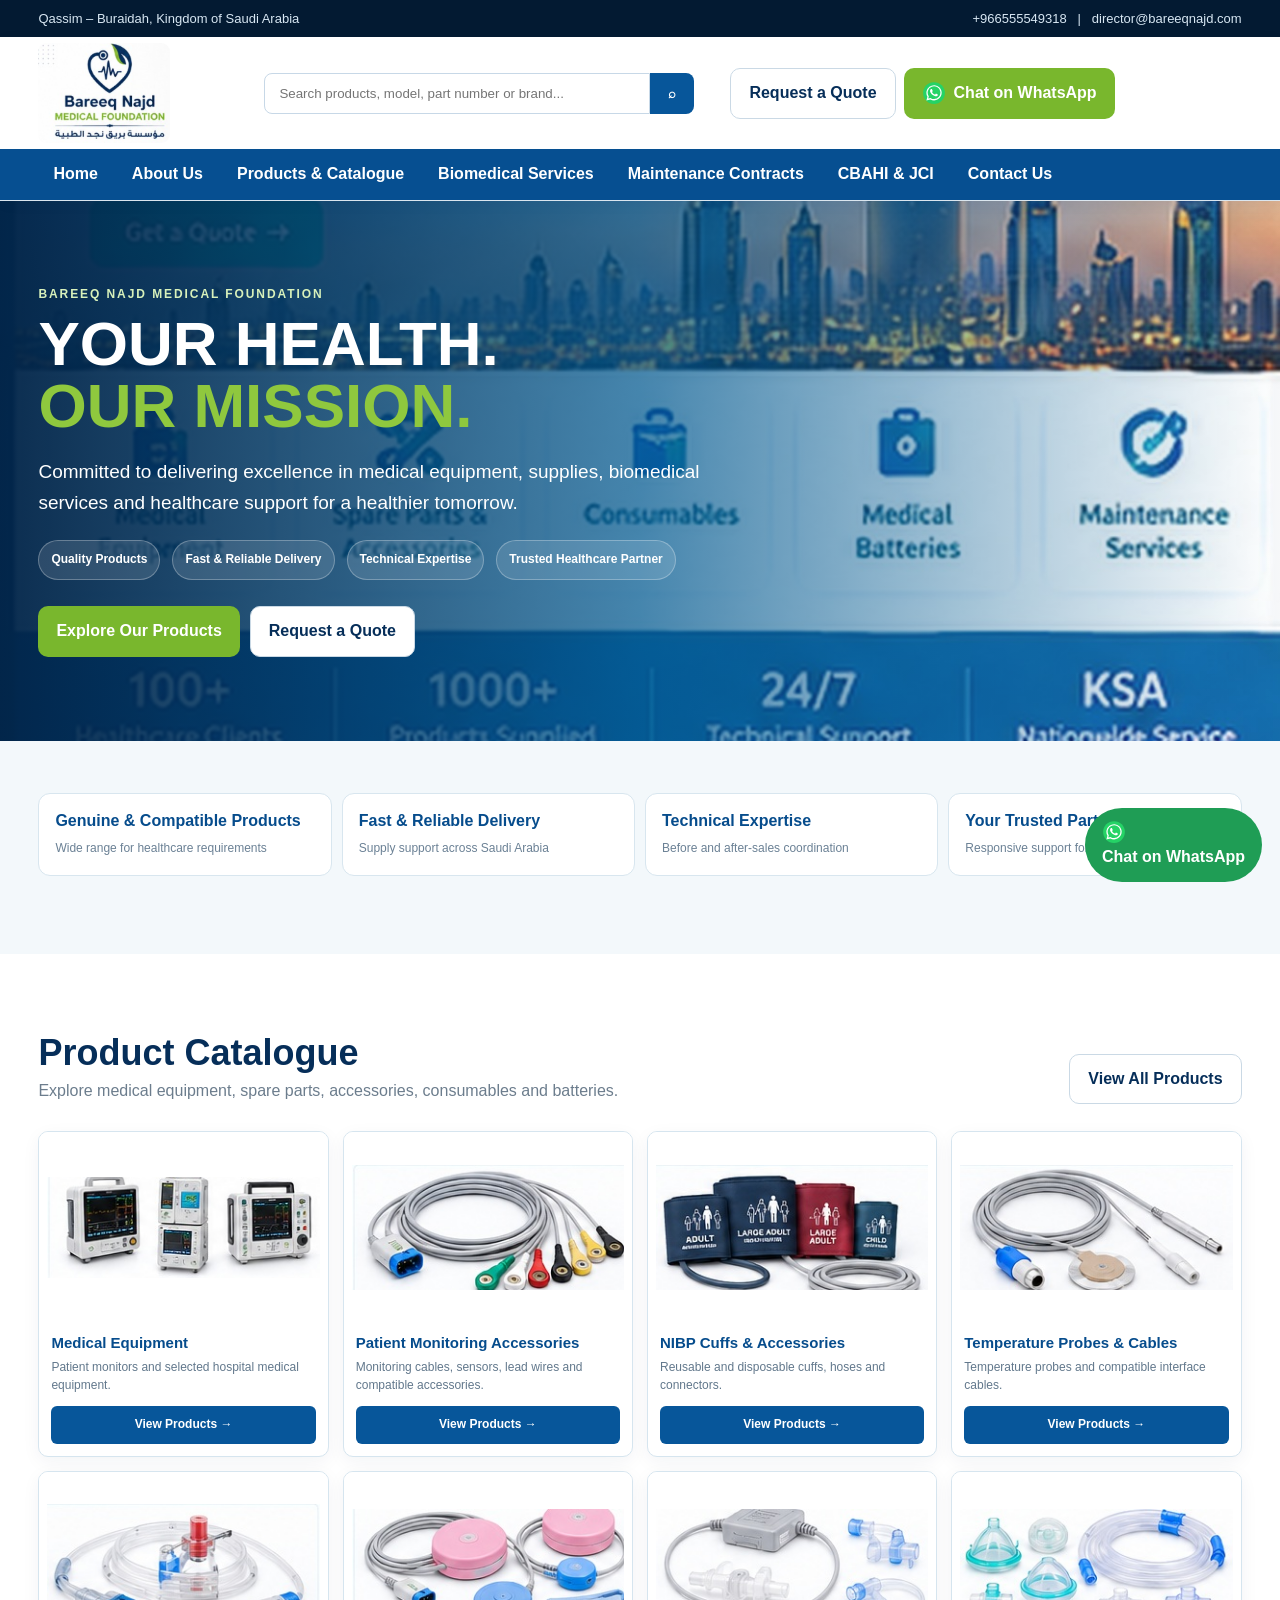
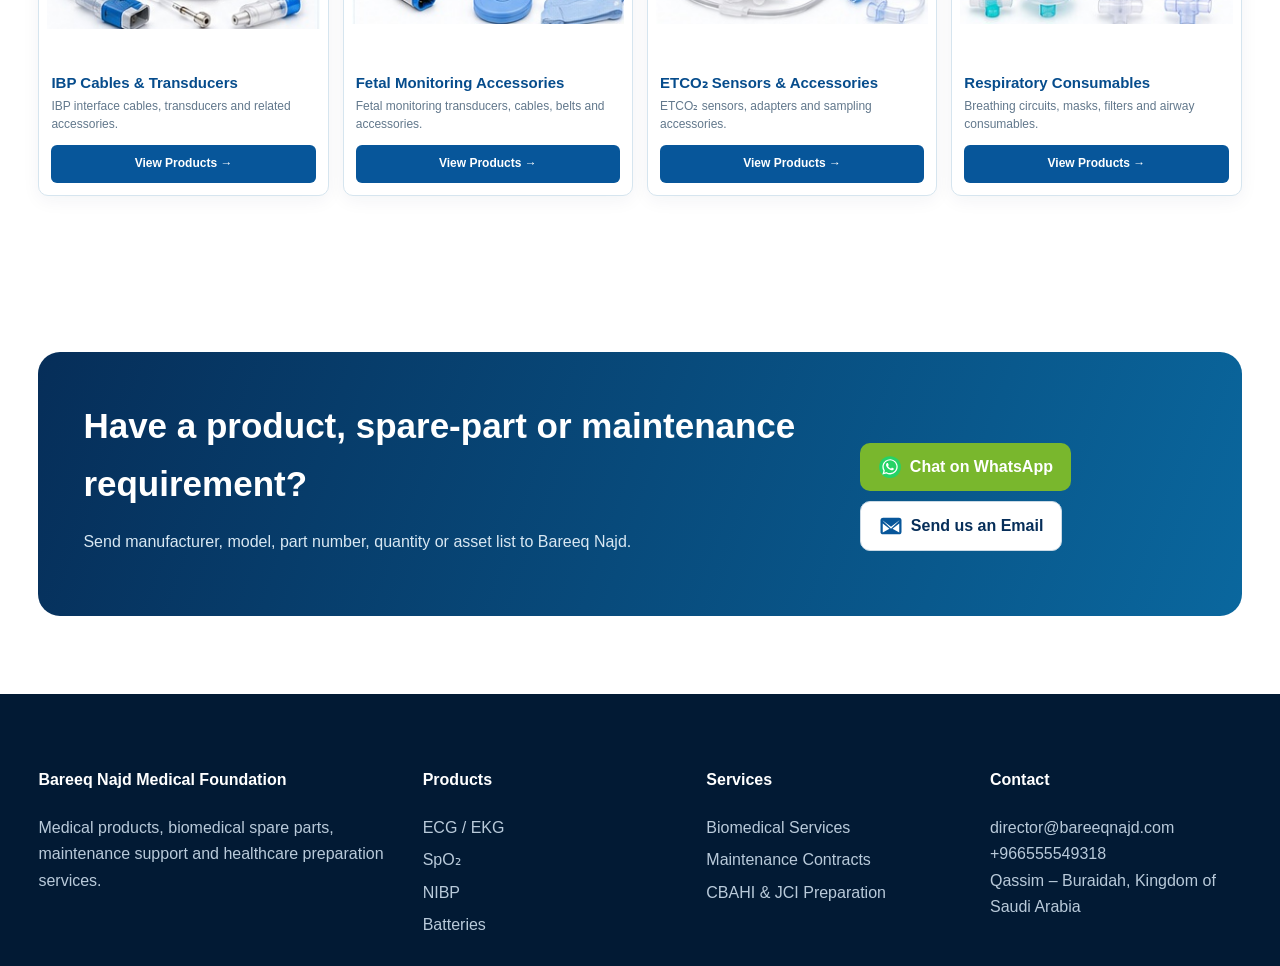
<file: index.html>
<!doctype html><html><head><meta charset="utf-8"><meta name="viewport" content="width=device-width,initial-scale=1"><title>Bareeq Najd Medical Foundation</title><style>/*
Theme Name: Bareeq Najd Premium
Theme URI: https://bareeqnajd.com/
Author: Bareeq Najd Medical Foundation
Description: Premium healthcare supply, biomedical engineering, maintenance and accreditation-preparation WordPress theme.
Version: 3.0.0
Requires at least: 6.0
Requires PHP: 7.4
Text Domain: bareeq-najd
*/
:root{--navy:#062e59;--deep:#031a32;--blue:#0869b7;--cyan:#0aa7a7;--green:#79b72d;--ice:#f3f8fb;--white:#fff;--ink:#13273d;--muted:#6c7d8d;--line:#dbe6ef;--shadow:0 20px 55px rgba(3,42,78,.13)}
*{box-sizing:border-box}html{scroll-behavior:smooth}body{margin:0;background:#fff;color:var(--ink);font-family:Inter,Segoe UI,Arial,sans-serif;line-height:1.65}a{text-decoration:none;color:inherit}img{max-width:100%;display:block}.wrap{width:min(1280px,94%);margin:auto}
.top{background:var(--deep);color:#d8e7f3;font-size:13px}.top .wrap{display:flex;justify-content:space-between;gap:20px;padding:8px 0;flex-wrap:wrap}.header{background:#fff;position:sticky;top:0;z-index:999;border-bottom:1px solid var(--line);box-shadow:0 3px 15px rgba(0,0,0,.035)}.admin-bar .header{top:32px}.headrow{min-height:84px;display:flex;align-items:center;gap:24px}.brand{display:flex;align-items:center;gap:11px;min-width:300px;font-weight:900;color:var(--navy)}.brand img,.brand .custom-logo{height:55px;width:auto;border-radius:9px}.nav{display:flex;gap:4px;align-items:center;flex:1;justify-content:center}.nav a{padding:11px 10px;font-size:14px;font-weight:800;color:#29435d;border-radius:8px}.nav a:hover{background:#edf6fa;color:var(--cyan)}.head-actions{display:flex;gap:8px}.btn{display:inline-flex;align-items:center;justify-content:center;padding:11px 18px;border-radius:10px;background:var(--cyan);color:#fff!important;font-weight:900;border:0;cursor:pointer}.btn.green{background:var(--green)}.btn.light{background:#fff;color:var(--navy)!important;border:1px solid #cad9e5}.catnav{background:var(--navy);color:#fff}.catnav .wrap{display:flex;overflow:auto}.catnav a{padding:12px 14px;white-space:nowrap;font-size:13px;font-weight:800}.catnav a:hover{background:rgba(255,255,255,.1)}
.hero{min-height:680px;display:flex;align-items:center;color:#fff;background-size:cover;background-position:center}.hero-copy{max-width:850px;padding:95px 0}.eyebrow{font-size:12px;letter-spacing:.16em;text-transform:uppercase;font-weight:900;color:#d8f1bb}.hero h1{font-size:clamp(48px,6vw,78px);line-height:1.02;margin:10px 0 20px}.hero p{max-width:770px;font-size:19px;color:#e3edf6}.hero-buttons{display:flex;gap:10px;flex-wrap:wrap;margin-top:26px}.trust{display:grid;grid-template-columns:repeat(4,1fr);gap:14px;margin-top:-42px;position:relative;z-index:3}.trust-card{background:#fff;border:1px solid var(--line);border-radius:15px;padding:20px;box-shadow:var(--shadow)}.trust-card b{display:block;color:var(--navy);font-size:16px}.trust-card span{font-size:12px;color:var(--muted)}
.section{padding:78px 0}.soft{background:var(--ice)}.section-head{display:flex;justify-content:space-between;align-items:end;gap:20px;margin-bottom:27px}.section-head h2{margin:0;color:var(--navy);font-size:36px;line-height:1.15}.section-head p{margin:5px 0 0;color:var(--muted);max-width:720px}.departments{display:grid;grid-template-columns:repeat(4,1fr);gap:17px}.dept{background:#fff;border:1px solid var(--line);border-radius:16px;padding:21px;box-shadow:0 8px 26px rgba(4,45,86,.05);transition:.2s}.dept:hover{transform:translateY(-4px);box-shadow:var(--shadow)}.dept .num{font-size:11px;color:var(--cyan);font-weight:900}.dept h3{color:var(--navy);margin:7px 0}.dept p{font-size:13px;color:var(--muted);margin:0}.cards{display:grid;grid-template-columns:repeat(4,1fr);gap:18px}.card{background:#fff;border:1px solid var(--line);border-radius:17px;overflow:hidden;box-shadow:0 10px 30px rgba(3,42,78,.07);transition:.2s}.card:hover{transform:translateY(-5px);box-shadow:var(--shadow)}.card img{height:215px;width:100%;object-fit:cover}.card-body{padding:19px}.tag{display:inline-block;background:#eaf6e5;color:#4d821c;padding:5px 8px;border-radius:999px;font-size:10px;font-weight:900;text-transform:uppercase}.card h3{color:var(--navy);font-size:17px;margin:8px 0}.card p{font-size:13px;color:var(--muted)}.meta{font-size:11px;color:#577188;margin-bottom:13px}
.split{display:grid;grid-template-columns:1fr 1fr;gap:45px;align-items:center}.split img{width:100%;height:480px;object-fit:cover;border-radius:20px;box-shadow:var(--shadow)}.split h2{font-size:40px;color:var(--navy);line-height:1.15;margin:0 0 15px}.ticks{display:grid;grid-template-columns:1fr 1fr;gap:10px;margin:20px 0}.tick{background:#f4f9fb;border:1px solid var(--line);padding:12px;border-radius:10px;font-size:13px;font-weight:700}
.pagehero{padding:115px 0 85px;color:#fff;background-size:cover;background-position:center}.pagehero h1{font-size:54px;line-height:1.08;margin:0 0 10px}.pagehero p{max-width:800px;font-size:18px}.three{display:grid;grid-template-columns:repeat(3,1fr);gap:18px}.box{background:#fff;border:1px solid var(--line);border-radius:16px;padding:23px}.box h3{margin:0 0 8px;color:var(--navy)}.box p{margin:0;color:var(--muted)}
.catalog{display:grid;grid-template-columns:260px 1fr;gap:26px}.sidebar{background:#fff;border:1px solid var(--line);border-radius:16px;padding:18px;height:max-content;position:sticky;top:155px}.sidebar h3{color:var(--navy);margin-top:0}.sidebar button{display:block;width:100%;border:0;background:none;text-align:left;padding:9px 0;border-bottom:1px solid #edf2f6;cursor:pointer}.sidebar button.active{color:var(--cyan);font-weight:900}.toolbar{display:flex;gap:10px;flex-wrap:wrap;margin-bottom:18px}.toolbar input,.toolbar select{padding:12px;border:1px solid #c9d8e5;border-radius:9px;background:#fff}.toolbar input{flex:1;min-width:250px}.notice{background:#fff7d9;border:1px solid #ead676;border-radius:10px;padding:15px}.gallery{display:grid;grid-template-columns:repeat(3,1fr);gap:15px}.gallery img{width:100%;height:250px;object-fit:cover;border-radius:15px}.contact{display:grid;grid-template-columns:.8fr 1.2fr;gap:24px}.entry-content{margin-top:25px}.entry-content input,.entry-content textarea,.entry-content select{max-width:100%;padding:12px;border:1px solid #cad8e5;border-radius:8px}
.cta{background:linear-gradient(110deg,var(--navy),#0a679e);color:#fff;border-radius:22px;padding:45px;display:flex;justify-content:space-between;align-items:center;gap:25px}.cta h2{margin:0;font-size:35px}.cta p{color:#d9e8f3}.footer{background:#021a34;color:#b9cada;padding:52px 0 22px}.footer-grid{display:grid;grid-template-columns:1.4fr 1fr 1fr 1fr;gap:32px}.footer h4{color:#fff}.footer a{display:block;margin:6px 0}.copy{border-top:1px solid rgba(255,255,255,.1);margin-top:28px;padding-top:17px;font-size:13px}.wa{position:fixed;right:18px;bottom:18px;background:#1f9d55;color:#fff!important;padding:12px 17px;border-radius:999px;font-weight:900;z-index:999}
@media(max-width:1080px){.nav{display:none}.departments{grid-template-columns:repeat(3,1fr)}.cards{grid-template-columns:repeat(3,1fr)}.catalog{grid-template-columns:1fr}.sidebar{position:static}.footer-grid{grid-template-columns:repeat(2,1fr)}}
@media(max-width:782px){.admin-bar .header{top:46px}}
@media(max-width:720px){.brand span{display:none}.brand{min-width:auto}.head-actions .light{display:none}.trust,.departments,.cards,.three,.split,.gallery,.contact,.footer-grid{grid-template-columns:1fr}.hero{min-height:590px}.hero h1{font-size:44px}.trust{margin-top:20px}.pagehero h1{font-size:42px}.cta{display:block;padding:30px}}

.brand{min-width:360px!important}.brand img{height:70px!important;max-width:330px!important;object-fit:contain!important;background:#fff!important}.headrow{min-height:98px!important}
@media(max-width:720px){.brand{min-width:auto!important}.brand img{height:58px!important;max-width:230px!important}}

/* 2026 catalogue redesign */
.brand{min-width:330px!important}.brand img{height:72px!important;max-width:330px!important;width:auto!important;object-fit:contain!important}
.header-search{flex:1;display:flex;max-width:430px;margin:0 12px}.header-search input{width:100%;border:1px solid #c7d8e7;border-radius:8px 0 0 8px;padding:12px 14px}.header-search button{border:0;background:#07569a;color:white;padding:0 18px;border-radius:0 8px 8px 0;font-weight:900}
.catalog-hero{background:linear-gradient(100deg,#f7fbff,#eaf5fb);padding:34px 0;border-bottom:1px solid #d9e8f1}.catalog-hero h1{font-size:40px;color:#064c8c;margin:0}.catalog-hero p{margin:3px 0;color:#315f85;font-weight:700}
.benefits{display:grid;grid-template-columns:repeat(4,1fr);gap:10px;margin-top:18px}.benefit{background:#fff;border:1px solid #d8e6ef;border-radius:12px;padding:14px 16px}.benefit b{display:block;color:#064c8c}.benefit span{font-size:12px;color:#6b8195}
.catalog-grid{display:grid;grid-template-columns:repeat(5,1fr);gap:10px}.catalog-card{background:#fff;border:1px solid #d6e5ef;border-radius:10px;overflow:hidden;display:flex;flex-direction:column;box-shadow:0 5px 18px rgba(3,42,78,.05)}.catalog-card img{width:100%;height:175px;object-fit:contain;background:#fff;padding:8px}.catalog-card .inside{padding:12px;display:flex;flex-direction:column;flex:1}.catalog-card h3{font-size:15px;line-height:1.25;color:#064c8c;margin:0 0 6px}.catalog-card p{font-size:12px;line-height:1.45;color:#62788c;margin:0 0 12px;flex:1}.catalog-card .btn{padding:9px 12px;border-radius:6px;background:#07569a;font-size:12px}
.home-product-grid{display:grid;grid-template-columns:repeat(4,1fr);gap:14px}
.home-product-grid .catalog-card img{height:190px}
.hero-new{min-height:540px;background:linear-gradient(90deg,rgba(2,37,73,.96),rgba(5,91,145,.74),rgba(255,255,255,.08)),url('home-hero.jpg') center/cover;display:flex;align-items:center;color:#fff}.hero-new h1{font-size:62px;line-height:1.0;margin:8px 0 15px}.hero-new h1 em{font-style:normal;color:#8fc83e}.hero-new p{font-size:19px;max-width:690px}.mission-badges{display:flex;gap:12px;flex-wrap:wrap;margin:22px 0}.mission-badges span{background:rgba(255,255,255,.12);border:1px solid rgba(255,255,255,.28);padding:9px 12px;border-radius:999px;font-weight:800;font-size:12px}
@media(max-width:1100px){.catalog-grid{grid-template-columns:repeat(3,1fr)}.benefits,.home-product-grid{grid-template-columns:repeat(2,1fr)}.header-search{display:none}}
@media(max-width:650px){.catalog-grid,.benefits,.home-product-grid{grid-template-columns:1fr}.hero-new h1{font-size:44px}.brand img{max-width:240px!important;height:60px!important}}

.brand{min-width:190px!important;display:flex!important;justify-content:flex-start!important}.brand img{height:100px!important;max-width:180px!important;width:auto!important;object-fit:contain!important;background:#fff!important}.headrow{min-height:112px!important}
.feature3{display:grid;grid-template-columns:repeat(3,1fr);gap:18px}.feature-photo{position:relative;min-height:330px;border-radius:18px;overflow:hidden;box-shadow:0 10px 28px rgba(4,50,91,.12);background:#fff}.feature-photo img{width:100%;height:330px;object-fit:cover}.feature-overlay{position:absolute;left:0;right:0;bottom:0;padding:52px 22px 22px;background:linear-gradient(transparent,rgba(3,34,67,.94));color:#fff}.feature-overlay h3{font-size:24px;margin:0 0 7px}.feature-overlay p{margin:0 0 14px;color:#e7f2fb}.feature-overlay .btn{background:#fff;color:#07569a}@media(max-width:850px){.feature3{grid-template-columns:1fr}.brand img{height:82px!important;max-width:150px!important}}
.contact-icon{width:24px;height:24px;object-fit:contain;vertical-align:middle;margin-right:8px}.icon-btn{display:inline-flex!important;align-items:center!important;justify-content:center!important}</style></head><body><div class="top"><div class="wrap"><span>Qassim – Buraidah, Kingdom of Saudi Arabia</span><span>+966555549318 &nbsp; | &nbsp; director@bareeqnajd.com</span></div></div><header class="header"><div class="wrap headrow"><a class="brand" href="index.html"><img src="bareeq-logo-official.png" alt="Bareeq Najd Medical Foundation"></a><div class="header-search"><input placeholder="Search products, model, part number or brand..."><button onclick="location.href='products.html'">⌕</button></div><div class="head-actions"><a class="btn light" href="contact.html">Request a Quote</a><a class="btn green" href="https://wa.me/966555549318"><img class="contact-icon" src="whatsapp-icon.svg" alt="">Chat on WhatsApp</a></div></div><nav style="background:#064f91;color:white"><div class="wrap" style="display:flex;gap:4px;overflow:auto"><a style="padding:12px 15px;font-weight:800" href="index.html">Home</a><a style="padding:12px 15px;font-weight:800" href="about.html">About Us</a><a style="padding:12px 15px;font-weight:800" href="products.html">Products & Catalogue</a><a style="padding:12px 15px;font-weight:800" href="services.html">Biomedical Services</a><a style="padding:12px 15px;font-weight:800" href="maintenance.html">Maintenance Contracts</a><a style="padding:12px 15px;font-weight:800" href="quality.html">CBAHI & JCI</a><a style="padding:12px 15px;font-weight:800" href="contact.html">Contact Us</a></div></nav></header><section class="hero-new"><div class="wrap"><div style="max-width:780px"><div class="eyebrow">BAREEQ NAJD MEDICAL FOUNDATION</div><h1>YOUR HEALTH.<br><em>OUR MISSION.</em></h1><p>Committed to delivering excellence in medical equipment, supplies, biomedical services and healthcare support for a healthier tomorrow.</p><div class="mission-badges"><span>Quality Products</span><span>Fast & Reliable Delivery</span><span>Technical Expertise</span><span>Trusted Healthcare Partner</span></div><div class="hero-buttons"><a class="btn green" href="products.html">Explore Our Products</a><a class="btn light" href="contact.html">Request a Quote</a></div></div></div></section>
<section class="section soft" style="padding-top:34px"><div class="wrap"><div class="benefits"><div class="benefit"><b>Genuine & Compatible Products</b><span>Wide range for healthcare requirements</span></div><div class="benefit"><b>Fast & Reliable Delivery</b><span>Supply support across Saudi Arabia</span></div><div class="benefit"><b>Technical Expertise</b><span>Before and after-sales coordination</span></div><div class="benefit"><b>Your Trusted Partner</b><span>Responsive support for healthcare facilities</span></div></div></div></section>
<section class="section"><div class="wrap"><div class="section-head"><div><h2>Product Catalogue</h2><p>Explore medical equipment, spare parts, accessories, consumables and batteries.</p></div><a class="btn light" href="products.html">View All Products</a></div><div class="home-product-grid"><article class="catalog-card"><img src="equipment-category-new.jpg" alt="Medical Equipment"><div class="inside"><h3>Medical Equipment</h3><p>Patient monitors and selected hospital medical equipment.</p><a class="btn" href="products.html">View Products →</a></div></article><article class="catalog-card"><img src="ecg-category.jpg" alt="Patient Monitoring Accessories"><div class="inside"><h3>Patient Monitoring Accessories</h3><p>Monitoring cables, sensors, lead wires and compatible accessories.</p><a class="btn" href="products.html">View Products →</a></div></article><article class="catalog-card"><img src="nibp-category.jpg" alt="NIBP Cuffs &amp; Accessories"><div class="inside"><h3>NIBP Cuffs & Accessories</h3><p>Reusable and disposable cuffs, hoses and connectors.</p><a class="btn" href="products.html">View Products →</a></div></article><article class="catalog-card"><img src="temperature-category.jpg" alt="Temperature Probes &amp; Cables"><div class="inside"><h3>Temperature Probes & Cables</h3><p>Temperature probes and compatible interface cables.</p><a class="btn" href="products.html">View Products →</a></div></article><article class="catalog-card"><img src="ibp-category.jpg" alt="IBP Cables &amp; Transducers"><div class="inside"><h3>IBP Cables & Transducers</h3><p>IBP interface cables, transducers and related accessories.</p><a class="btn" href="products.html">View Products →</a></div></article><article class="catalog-card"><img src="fetal-category.jpg" alt="Fetal Monitoring Accessories"><div class="inside"><h3>Fetal Monitoring Accessories</h3><p>Fetal monitoring transducers, cables, belts and accessories.</p><a class="btn" href="products.html">View Products →</a></div></article><article class="catalog-card"><img src="etco2-category.jpg" alt="ETCO₂ Sensors &amp; Accessories"><div class="inside"><h3>ETCO₂ Sensors & Accessories</h3><p>ETCO₂ sensors, adapters and sampling accessories.</p><a class="btn" href="products.html">View Products →</a></div></article><article class="catalog-card"><img src="respiratory-category.jpg" alt="Respiratory Consumables"><div class="inside"><h3>Respiratory Consumables</h3><p>Breathing circuits, masks, filters and airway consumables.</p><a class="btn" href="products.html">View Products →</a></div></article></div></div></section><section class="section"><div class="wrap"><div class="cta"><div><h2>Have a product, spare-part or maintenance requirement?</h2><p>Send manufacturer, model, part number, quantity or asset list to Bareeq Najd.</p></div><div class="hero-buttons"><a class="btn green" href="https://wa.me/966555549318"><img class="contact-icon" src="whatsapp-icon.svg" alt="">Chat on WhatsApp</a><a class="btn light" href="mailto:director@bareeqnajd.com"><img class="contact-icon" src="email-icon.svg" alt="">Send us an Email</a></div></div></div></section>
<footer class="footer"><div class="wrap"><div class="footer-grid"><div><h4>Bareeq Najd Medical Foundation</h4><p>Medical products, biomedical spare parts, maintenance support and healthcare preparation services.</p></div><div><h4>Products</h4><a href="products.html">ECG / EKG</a><a href="products.html">SpO₂</a><a href="products.html">NIBP</a><a href="products.html">Batteries</a></div><div><h4>Services</h4><a href="services.html">Biomedical Services</a><a href="maintenance.html">Maintenance Contracts</a><a href="quality.html">CBAHI & JCI Preparation</a></div><div><h4>Contact</h4><p>director@bareeqnajd.com<br>+966555549318<br>Qassim – Buraidah, Kingdom of Saudi Arabia</p></div></div></div></footer><a class="wa" href="https://wa.me/966555549318"><img class="contact-icon" src="whatsapp-icon.svg" alt="">Chat on WhatsApp</a></body></html>
</file>
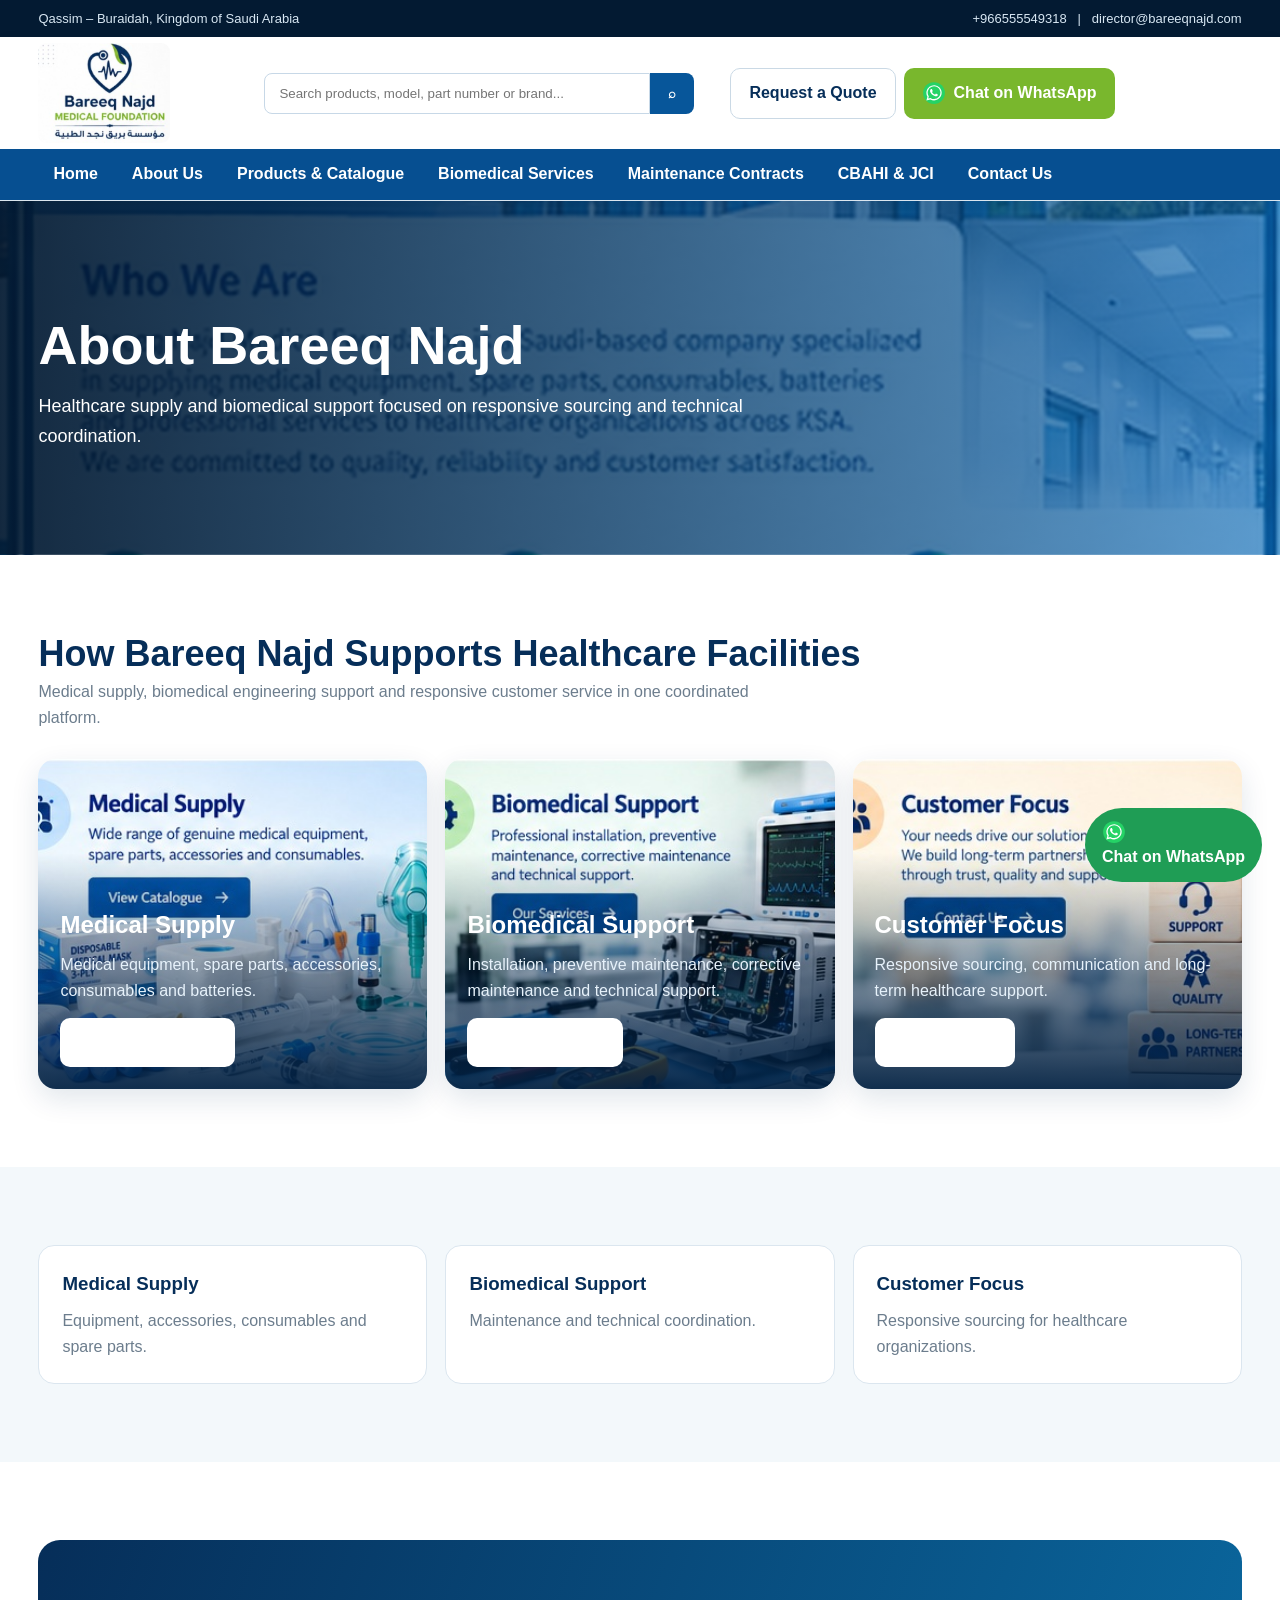
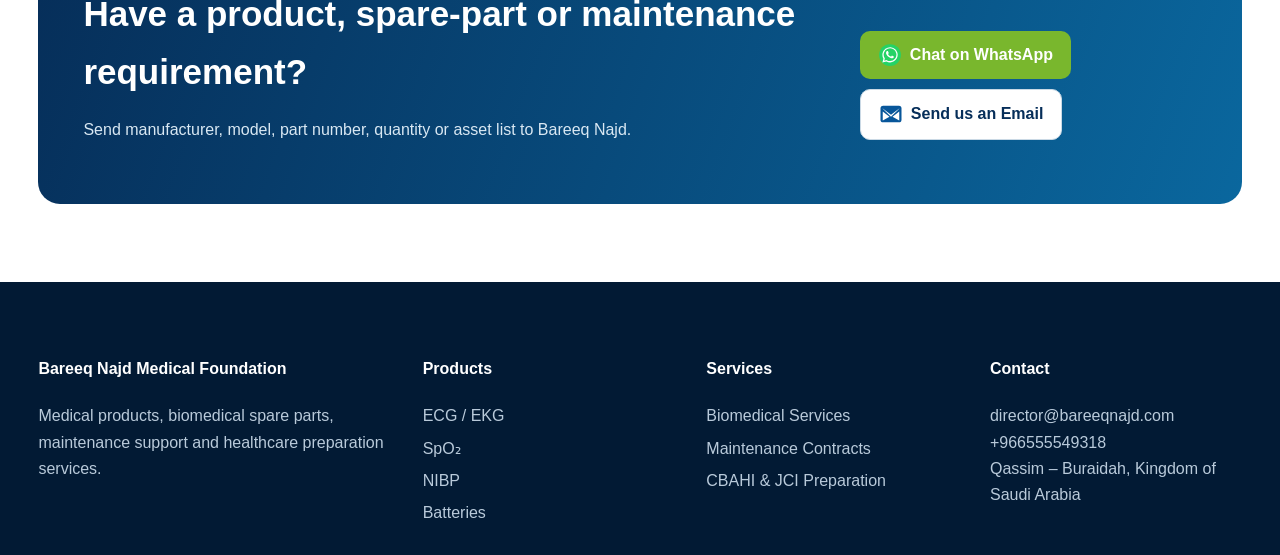
<file: about.html>
<!doctype html><html><head><meta charset="utf-8"><meta name="viewport" content="width=device-width,initial-scale=1"><title>Bareeq Najd Medical Foundation</title><style>/*
Theme Name: Bareeq Najd Premium
Theme URI: https://bareeqnajd.com/
Author: Bareeq Najd Medical Foundation
Description: Premium healthcare supply, biomedical engineering, maintenance and accreditation-preparation WordPress theme.
Version: 3.0.0
Requires at least: 6.0
Requires PHP: 7.4
Text Domain: bareeq-najd
*/
:root{--navy:#062e59;--deep:#031a32;--blue:#0869b7;--cyan:#0aa7a7;--green:#79b72d;--ice:#f3f8fb;--white:#fff;--ink:#13273d;--muted:#6c7d8d;--line:#dbe6ef;--shadow:0 20px 55px rgba(3,42,78,.13)}
*{box-sizing:border-box}html{scroll-behavior:smooth}body{margin:0;background:#fff;color:var(--ink);font-family:Inter,Segoe UI,Arial,sans-serif;line-height:1.65}a{text-decoration:none;color:inherit}img{max-width:100%;display:block}.wrap{width:min(1280px,94%);margin:auto}
.top{background:var(--deep);color:#d8e7f3;font-size:13px}.top .wrap{display:flex;justify-content:space-between;gap:20px;padding:8px 0;flex-wrap:wrap}.header{background:#fff;position:sticky;top:0;z-index:999;border-bottom:1px solid var(--line);box-shadow:0 3px 15px rgba(0,0,0,.035)}.admin-bar .header{top:32px}.headrow{min-height:84px;display:flex;align-items:center;gap:24px}.brand{display:flex;align-items:center;gap:11px;min-width:300px;font-weight:900;color:var(--navy)}.brand img,.brand .custom-logo{height:55px;width:auto;border-radius:9px}.nav{display:flex;gap:4px;align-items:center;flex:1;justify-content:center}.nav a{padding:11px 10px;font-size:14px;font-weight:800;color:#29435d;border-radius:8px}.nav a:hover{background:#edf6fa;color:var(--cyan)}.head-actions{display:flex;gap:8px}.btn{display:inline-flex;align-items:center;justify-content:center;padding:11px 18px;border-radius:10px;background:var(--cyan);color:#fff!important;font-weight:900;border:0;cursor:pointer}.btn.green{background:var(--green)}.btn.light{background:#fff;color:var(--navy)!important;border:1px solid #cad9e5}.catnav{background:var(--navy);color:#fff}.catnav .wrap{display:flex;overflow:auto}.catnav a{padding:12px 14px;white-space:nowrap;font-size:13px;font-weight:800}.catnav a:hover{background:rgba(255,255,255,.1)}
.hero{min-height:680px;display:flex;align-items:center;color:#fff;background-size:cover;background-position:center}.hero-copy{max-width:850px;padding:95px 0}.eyebrow{font-size:12px;letter-spacing:.16em;text-transform:uppercase;font-weight:900;color:#d8f1bb}.hero h1{font-size:clamp(48px,6vw,78px);line-height:1.02;margin:10px 0 20px}.hero p{max-width:770px;font-size:19px;color:#e3edf6}.hero-buttons{display:flex;gap:10px;flex-wrap:wrap;margin-top:26px}.trust{display:grid;grid-template-columns:repeat(4,1fr);gap:14px;margin-top:-42px;position:relative;z-index:3}.trust-card{background:#fff;border:1px solid var(--line);border-radius:15px;padding:20px;box-shadow:var(--shadow)}.trust-card b{display:block;color:var(--navy);font-size:16px}.trust-card span{font-size:12px;color:var(--muted)}
.section{padding:78px 0}.soft{background:var(--ice)}.section-head{display:flex;justify-content:space-between;align-items:end;gap:20px;margin-bottom:27px}.section-head h2{margin:0;color:var(--navy);font-size:36px;line-height:1.15}.section-head p{margin:5px 0 0;color:var(--muted);max-width:720px}.departments{display:grid;grid-template-columns:repeat(4,1fr);gap:17px}.dept{background:#fff;border:1px solid var(--line);border-radius:16px;padding:21px;box-shadow:0 8px 26px rgba(4,45,86,.05);transition:.2s}.dept:hover{transform:translateY(-4px);box-shadow:var(--shadow)}.dept .num{font-size:11px;color:var(--cyan);font-weight:900}.dept h3{color:var(--navy);margin:7px 0}.dept p{font-size:13px;color:var(--muted);margin:0}.cards{display:grid;grid-template-columns:repeat(4,1fr);gap:18px}.card{background:#fff;border:1px solid var(--line);border-radius:17px;overflow:hidden;box-shadow:0 10px 30px rgba(3,42,78,.07);transition:.2s}.card:hover{transform:translateY(-5px);box-shadow:var(--shadow)}.card img{height:215px;width:100%;object-fit:cover}.card-body{padding:19px}.tag{display:inline-block;background:#eaf6e5;color:#4d821c;padding:5px 8px;border-radius:999px;font-size:10px;font-weight:900;text-transform:uppercase}.card h3{color:var(--navy);font-size:17px;margin:8px 0}.card p{font-size:13px;color:var(--muted)}.meta{font-size:11px;color:#577188;margin-bottom:13px}
.split{display:grid;grid-template-columns:1fr 1fr;gap:45px;align-items:center}.split img{width:100%;height:480px;object-fit:cover;border-radius:20px;box-shadow:var(--shadow)}.split h2{font-size:40px;color:var(--navy);line-height:1.15;margin:0 0 15px}.ticks{display:grid;grid-template-columns:1fr 1fr;gap:10px;margin:20px 0}.tick{background:#f4f9fb;border:1px solid var(--line);padding:12px;border-radius:10px;font-size:13px;font-weight:700}
.pagehero{padding:115px 0 85px;color:#fff;background-size:cover;background-position:center}.pagehero h1{font-size:54px;line-height:1.08;margin:0 0 10px}.pagehero p{max-width:800px;font-size:18px}.three{display:grid;grid-template-columns:repeat(3,1fr);gap:18px}.box{background:#fff;border:1px solid var(--line);border-radius:16px;padding:23px}.box h3{margin:0 0 8px;color:var(--navy)}.box p{margin:0;color:var(--muted)}
.catalog{display:grid;grid-template-columns:260px 1fr;gap:26px}.sidebar{background:#fff;border:1px solid var(--line);border-radius:16px;padding:18px;height:max-content;position:sticky;top:155px}.sidebar h3{color:var(--navy);margin-top:0}.sidebar button{display:block;width:100%;border:0;background:none;text-align:left;padding:9px 0;border-bottom:1px solid #edf2f6;cursor:pointer}.sidebar button.active{color:var(--cyan);font-weight:900}.toolbar{display:flex;gap:10px;flex-wrap:wrap;margin-bottom:18px}.toolbar input,.toolbar select{padding:12px;border:1px solid #c9d8e5;border-radius:9px;background:#fff}.toolbar input{flex:1;min-width:250px}.notice{background:#fff7d9;border:1px solid #ead676;border-radius:10px;padding:15px}.gallery{display:grid;grid-template-columns:repeat(3,1fr);gap:15px}.gallery img{width:100%;height:250px;object-fit:cover;border-radius:15px}.contact{display:grid;grid-template-columns:.8fr 1.2fr;gap:24px}.entry-content{margin-top:25px}.entry-content input,.entry-content textarea,.entry-content select{max-width:100%;padding:12px;border:1px solid #cad8e5;border-radius:8px}
.cta{background:linear-gradient(110deg,var(--navy),#0a679e);color:#fff;border-radius:22px;padding:45px;display:flex;justify-content:space-between;align-items:center;gap:25px}.cta h2{margin:0;font-size:35px}.cta p{color:#d9e8f3}.footer{background:#021a34;color:#b9cada;padding:52px 0 22px}.footer-grid{display:grid;grid-template-columns:1.4fr 1fr 1fr 1fr;gap:32px}.footer h4{color:#fff}.footer a{display:block;margin:6px 0}.copy{border-top:1px solid rgba(255,255,255,.1);margin-top:28px;padding-top:17px;font-size:13px}.wa{position:fixed;right:18px;bottom:18px;background:#1f9d55;color:#fff!important;padding:12px 17px;border-radius:999px;font-weight:900;z-index:999}
@media(max-width:1080px){.nav{display:none}.departments{grid-template-columns:repeat(3,1fr)}.cards{grid-template-columns:repeat(3,1fr)}.catalog{grid-template-columns:1fr}.sidebar{position:static}.footer-grid{grid-template-columns:repeat(2,1fr)}}
@media(max-width:782px){.admin-bar .header{top:46px}}
@media(max-width:720px){.brand span{display:none}.brand{min-width:auto}.head-actions .light{display:none}.trust,.departments,.cards,.three,.split,.gallery,.contact,.footer-grid{grid-template-columns:1fr}.hero{min-height:590px}.hero h1{font-size:44px}.trust{margin-top:20px}.pagehero h1{font-size:42px}.cta{display:block;padding:30px}}

.brand{min-width:360px!important}.brand img{height:70px!important;max-width:330px!important;object-fit:contain!important;background:#fff!important}.headrow{min-height:98px!important}
@media(max-width:720px){.brand{min-width:auto!important}.brand img{height:58px!important;max-width:230px!important}}

/* 2026 catalogue redesign */
.brand{min-width:330px!important}.brand img{height:72px!important;max-width:330px!important;width:auto!important;object-fit:contain!important}
.header-search{flex:1;display:flex;max-width:430px;margin:0 12px}.header-search input{width:100%;border:1px solid #c7d8e7;border-radius:8px 0 0 8px;padding:12px 14px}.header-search button{border:0;background:#07569a;color:white;padding:0 18px;border-radius:0 8px 8px 0;font-weight:900}
.catalog-hero{background:linear-gradient(100deg,#f7fbff,#eaf5fb);padding:34px 0;border-bottom:1px solid #d9e8f1}.catalog-hero h1{font-size:40px;color:#064c8c;margin:0}.catalog-hero p{margin:3px 0;color:#315f85;font-weight:700}
.benefits{display:grid;grid-template-columns:repeat(4,1fr);gap:10px;margin-top:18px}.benefit{background:#fff;border:1px solid #d8e6ef;border-radius:12px;padding:14px 16px}.benefit b{display:block;color:#064c8c}.benefit span{font-size:12px;color:#6b8195}
.catalog-grid{display:grid;grid-template-columns:repeat(5,1fr);gap:10px}.catalog-card{background:#fff;border:1px solid #d6e5ef;border-radius:10px;overflow:hidden;display:flex;flex-direction:column;box-shadow:0 5px 18px rgba(3,42,78,.05)}.catalog-card img{width:100%;height:175px;object-fit:contain;background:#fff;padding:8px}.catalog-card .inside{padding:12px;display:flex;flex-direction:column;flex:1}.catalog-card h3{font-size:15px;line-height:1.25;color:#064c8c;margin:0 0 6px}.catalog-card p{font-size:12px;line-height:1.45;color:#62788c;margin:0 0 12px;flex:1}.catalog-card .btn{padding:9px 12px;border-radius:6px;background:#07569a;font-size:12px}
.home-product-grid{display:grid;grid-template-columns:repeat(4,1fr);gap:14px}
.home-product-grid .catalog-card img{height:190px}
.hero-new{min-height:540px;background:linear-gradient(90deg,rgba(2,37,73,.96),rgba(5,91,145,.74),rgba(255,255,255,.08)),url('home-hero.jpg') center/cover;display:flex;align-items:center;color:#fff}.hero-new h1{font-size:62px;line-height:1.0;margin:8px 0 15px}.hero-new h1 em{font-style:normal;color:#8fc83e}.hero-new p{font-size:19px;max-width:690px}.mission-badges{display:flex;gap:12px;flex-wrap:wrap;margin:22px 0}.mission-badges span{background:rgba(255,255,255,.12);border:1px solid rgba(255,255,255,.28);padding:9px 12px;border-radius:999px;font-weight:800;font-size:12px}
@media(max-width:1100px){.catalog-grid{grid-template-columns:repeat(3,1fr)}.benefits,.home-product-grid{grid-template-columns:repeat(2,1fr)}.header-search{display:none}}
@media(max-width:650px){.catalog-grid,.benefits,.home-product-grid{grid-template-columns:1fr}.hero-new h1{font-size:44px}.brand img{max-width:240px!important;height:60px!important}}

.brand{min-width:190px!important;display:flex!important;justify-content:flex-start!important}.brand img{height:100px!important;max-width:180px!important;width:auto!important;object-fit:contain!important;background:#fff!important}.headrow{min-height:112px!important}
.feature3{display:grid;grid-template-columns:repeat(3,1fr);gap:18px}.feature-photo{position:relative;min-height:330px;border-radius:18px;overflow:hidden;box-shadow:0 10px 28px rgba(4,50,91,.12);background:#fff}.feature-photo img{width:100%;height:330px;object-fit:cover}.feature-overlay{position:absolute;left:0;right:0;bottom:0;padding:52px 22px 22px;background:linear-gradient(transparent,rgba(3,34,67,.94));color:#fff}.feature-overlay h3{font-size:24px;margin:0 0 7px}.feature-overlay p{margin:0 0 14px;color:#e7f2fb}.feature-overlay .btn{background:#fff;color:#07569a}@media(max-width:850px){.feature3{grid-template-columns:1fr}.brand img{height:82px!important;max-width:150px!important}}
.contact-icon{width:24px;height:24px;object-fit:contain;vertical-align:middle;margin-right:8px}.icon-btn{display:inline-flex!important;align-items:center!important;justify-content:center!important}</style></head><body><div class="top"><div class="wrap"><span>Qassim – Buraidah, Kingdom of Saudi Arabia</span><span>+966555549318 &nbsp; | &nbsp; director@bareeqnajd.com</span></div></div><header class="header"><div class="wrap headrow"><a class="brand" href="index.html"><img src="bareeq-logo-official.png" alt="Bareeq Najd Medical Foundation"></a><div class="header-search"><input placeholder="Search products, model, part number or brand..."><button onclick="location.href='products.html'">⌕</button></div><div class="head-actions"><a class="btn light" href="contact.html">Request a Quote</a><a class="btn green" href="https://wa.me/966555549318"><img class="contact-icon" src="whatsapp-icon.svg" alt="">Chat on WhatsApp</a></div></div><nav style="background:#064f91;color:white"><div class="wrap" style="display:flex;gap:4px;overflow:auto"><a style="padding:12px 15px;font-weight:800" href="index.html">Home</a><a style="padding:12px 15px;font-weight:800" href="about.html">About Us</a><a style="padding:12px 15px;font-weight:800" href="products.html">Products & Catalogue</a><a style="padding:12px 15px;font-weight:800" href="services.html">Biomedical Services</a><a style="padding:12px 15px;font-weight:800" href="maintenance.html">Maintenance Contracts</a><a style="padding:12px 15px;font-weight:800" href="quality.html">CBAHI & JCI</a><a style="padding:12px 15px;font-weight:800" href="contact.html">Contact Us</a></div></nav></header><section class="pagehero" style="background-image:linear-gradient(90deg,#031a32ee,#0869b7a8),url('about-hero.jpg')"><div class="wrap"><h1>About Bareeq Najd</h1><p>Healthcare supply and biomedical support focused on responsive sourcing and technical coordination.</p></div></section><section class="section"><div class="wrap"><div class="section-head"><div><h2>How Bareeq Najd Supports Healthcare Facilities</h2><p>Medical supply, biomedical engineering support and responsive customer service in one coordinated platform.</p></div></div><div class="feature3"><a class="feature-photo" href="products.html"><img src="medical-supply-feature.jpg"><div class="feature-overlay"><h3>Medical Supply</h3><p>Medical equipment, spare parts, accessories, consumables and batteries.</p><span class="btn">View Catalogue →</span></div></a><a class="feature-photo" href="services.html"><img src="biomedical-support-feature.jpg"><div class="feature-overlay"><h3>Biomedical Support</h3><p>Installation, preventive maintenance, corrective maintenance and technical support.</p><span class="btn">Our Services →</span></div></a><a class="feature-photo" href="contact.html"><img src="customer-focus-feature.jpg"><div class="feature-overlay"><h3>Customer Focus</h3><p>Responsive sourcing, communication and long-term healthcare support.</p><span class="btn">Contact Us →</span></div></a></div></div></section><section class="section soft"><div class="wrap"><div class="three"><div class='box'><h3>Medical Supply</h3><p>Equipment, accessories, consumables and spare parts.</p></div><div class='box'><h3>Biomedical Support</h3><p>Maintenance and technical coordination.</p></div><div class='box'><h3>Customer Focus</h3><p>Responsive sourcing for healthcare organizations.</p></div></div></div></section><section class="section"><div class="wrap"><div class="cta"><div><h2>Have a product, spare-part or maintenance requirement?</h2><p>Send manufacturer, model, part number, quantity or asset list to Bareeq Najd.</p></div><div class="hero-buttons"><a class="btn green" href="https://wa.me/966555549318"><img class="contact-icon" src="whatsapp-icon.svg" alt="">Chat on WhatsApp</a><a class="btn light" href="mailto:director@bareeqnajd.com"><img class="contact-icon" src="email-icon.svg" alt="">Send us an Email</a></div></div></div></section>
<footer class="footer"><div class="wrap"><div class="footer-grid"><div><h4>Bareeq Najd Medical Foundation</h4><p>Medical products, biomedical spare parts, maintenance support and healthcare preparation services.</p></div><div><h4>Products</h4><a href="products.html">ECG / EKG</a><a href="products.html">SpO₂</a><a href="products.html">NIBP</a><a href="products.html">Batteries</a></div><div><h4>Services</h4><a href="services.html">Biomedical Services</a><a href="maintenance.html">Maintenance Contracts</a><a href="quality.html">CBAHI & JCI Preparation</a></div><div><h4>Contact</h4><p>director@bareeqnajd.com<br>+966555549318<br>Qassim – Buraidah, Kingdom of Saudi Arabia</p></div></div></div></footer><a class="wa" href="https://wa.me/966555549318"><img class="contact-icon" src="whatsapp-icon.svg" alt="">Chat on WhatsApp</a></body></html>
</file>
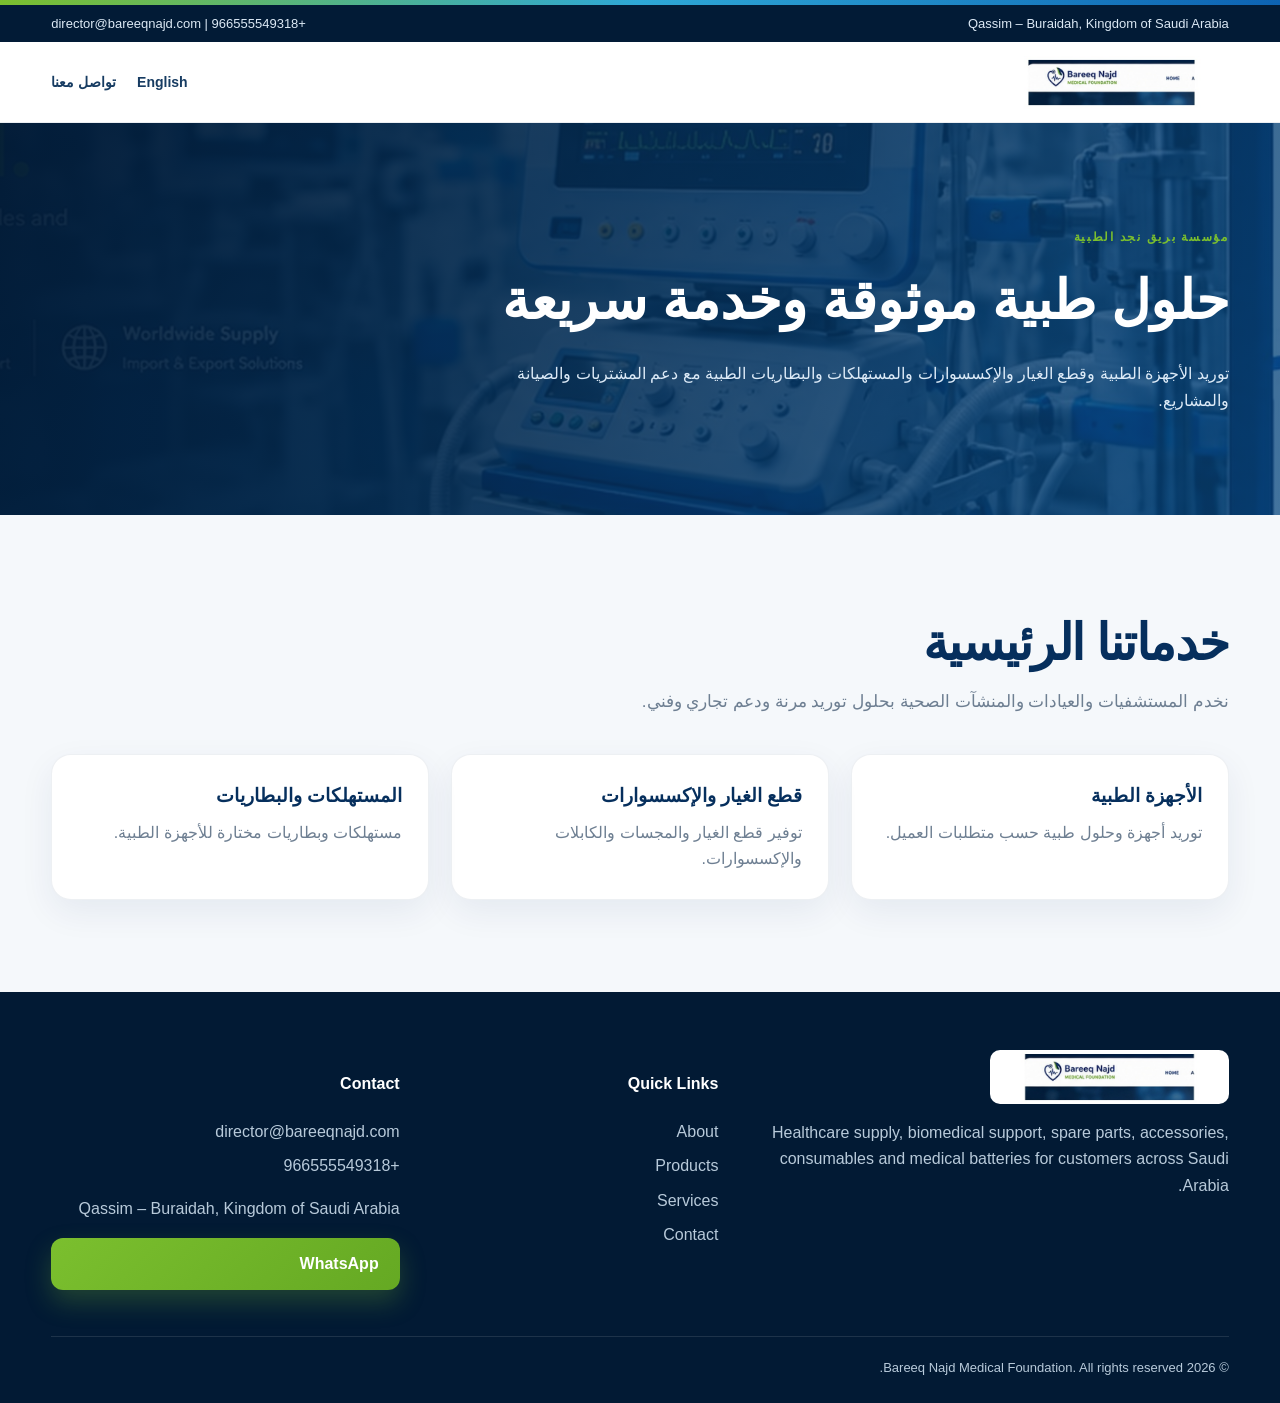
<file: ar.html>
<!doctype html><html lang="ar" dir="rtl"><head><meta charset="utf-8"><meta name="viewport" content="width=device-width,initial-scale=1"><title>مؤسسة بريق نجد الطبية</title><meta name="description" content="توريد الأجهزة الطبية وقطع الغيار والإكسسوارات والمستهلكات والبطاريات الطبية."><style>
:root{
  --navy:#062f5d;--navy2:#021b36;--blue:#0d63b3;--cyan:#2ea8d7;
  --green:#7bbf2e;--lime:#a7d75f;--ink:#10253d;--muted:#6e7f92;
  --bg:#f5f8fb;--card:#fff;--line:#dfe9f2;--radius:22px;
  --shadow:0 22px 60px rgba(5,45,86,.14);
}
*{box-sizing:border-box}html{scroll-behavior:smooth}body{margin:0;font-family:Inter,Segoe UI,Arial,sans-serif;background:var(--bg);color:var(--ink);line-height:1.65}
a{text-decoration:none;color:inherit}img{display:block;max-width:100%}.container{width:min(1180px,92%);margin:auto}
.topline{height:5px;background:linear-gradient(90deg,var(--green),var(--cyan),var(--blue))}
.topbar{background:var(--navy2);color:#dce9f5;font-size:13px}.topbar .container{display:flex;justify-content:space-between;gap:20px;padding:8px 0;flex-wrap:wrap}
.nav{position:sticky;top:0;z-index:100;background:rgba(255,255,255,.92);backdrop-filter:blur(16px);border-bottom:1px solid rgba(6,47,93,.08)}
.nav-inner{height:80px;display:flex;align-items:center;justify-content:space-between;gap:22px}.brand img{height:53px;width:auto;border-radius:10px}
.links{display:flex;align-items:center;gap:21px;font-size:14px;font-weight:800;color:#173c62}.links a:hover{color:var(--green)}
.menu{display:none;background:none;border:0;font-size:28px}.btn{display:inline-flex;align-items:center;justify-content:center;padding:13px 21px;border-radius:12px;background:linear-gradient(135deg,var(--green),#65a923);color:#fff;font-weight:900;border:0;box-shadow:0 12px 26px rgba(123,191,46,.25);transition:.2s}
.btn:hover{transform:translateY(-2px)}.btn.secondary{background:#fff;color:var(--navy);border:1px solid #c9d9e8;box-shadow:none}.btn.blue{background:linear-gradient(135deg,var(--blue),#09447b)}
.hero{min-height:720px;display:flex;align-items:center;color:#fff;position:relative;overflow:hidden;background:
linear-gradient(92deg,rgba(2,26,52,.97) 0%,rgba(5,49,91,.90) 47%,rgba(5,49,91,.38) 72%,rgba(5,49,91,.14) 100%),
url('hero.jpg') center/cover}
.hero:before{content:"";position:absolute;inset:auto auto -230px -150px;width:520px;height:520px;border-radius:50%;border:100px solid rgba(123,191,46,.10)}
.hero-grid{position:relative;z-index:2;display:grid;grid-template-columns:1.12fr .88fr;align-items:center;gap:50px}.hero-copy{padding:80px 0}.eyebrow{font-size:12px;letter-spacing:.16em;text-transform:uppercase;color:#cfe8ae;font-weight:900}
.hero h1{font-size:clamp(44px,6vw,78px);line-height:1.02;letter-spacing:-.04em;margin:15px 0 22px}.hero h1 span{color:var(--lime)}.hero p{font-size:18px;color:#e4edf6;max-width:700px}
.hero-actions{display:flex;gap:12px;flex-wrap:wrap;margin-top:30px}.trust{display:flex;gap:20px;flex-wrap:wrap;margin-top:34px;color:#d8e7f4;font-size:13px}.trust b{color:#fff}
.hero-panel{background:rgba(255,255,255,.11);border:1px solid rgba(255,255,255,.18);backdrop-filter:blur(10px);border-radius:28px;padding:24px;box-shadow:0 25px 70px rgba(0,0,0,.18)}
.hero-panel img{border-radius:18px;height:365px;width:100%;object-fit:cover}.mini-grid{display:grid;grid-template-columns:1fr 1fr;gap:12px;margin-top:14px}.mini{background:rgba(255,255,255,.10);padding:13px;border-radius:14px;font-size:13px}.mini strong{display:block;color:#fff}
.quick-wrap{margin-top:-52px;position:relative;z-index:5}.quick-grid{display:grid;grid-template-columns:repeat(4,1fr);background:white;border-radius:22px;box-shadow:var(--shadow);overflow:hidden}.quick{padding:26px;border-right:1px solid var(--line)}.quick:last-child{border:0}.quick b{display:block;color:var(--navy);font-size:16px}.quick span{font-size:13px;color:var(--muted)}
section{padding:92px 0}.kicker{color:var(--green);font-weight:900;text-transform:uppercase;letter-spacing:.14em;font-size:12px}.section-head{max-width:760px;margin-bottom:38px}.section-head.center{text-align:center;margin-left:auto;margin-right:auto}.section-head h2{font-size:clamp(32px,4vw,50px);line-height:1.1;color:var(--navy);margin:9px 0 14px;letter-spacing:-.03em}.section-head p{color:var(--muted);font-size:17px}
.grid3{display:grid;grid-template-columns:repeat(3,1fr);gap:22px}.grid4{display:grid;grid-template-columns:repeat(4,1fr);gap:18px}.card{background:#fff;border:1px solid rgba(6,47,93,.07);border-radius:20px;padding:26px;box-shadow:0 12px 34px rgba(6,47,93,.07);transition:.25s}.card:hover{transform:translateY(-6px);box-shadow:var(--shadow)}
.icon{width:54px;height:54px;border-radius:15px;background:linear-gradient(145deg,#edf8e3,#f7fbf3);display:grid;place-items:center;font-size:27px;margin-bottom:17px}.card h3{margin:0 0 8px;color:var(--navy)}.card p{margin:0;color:var(--muted)}
.split{display:grid;grid-template-columns:1fr 1fr;gap:52px;align-items:center}.split img{border-radius:26px;box-shadow:var(--shadow);height:480px;width:100%;object-fit:cover}.soft{background:linear-gradient(120deg,#eef6ff,#f5faef)}
.product{padding:0;overflow:hidden}.product img{height:220px;width:100%;object-fit:cover}.product .pad{padding:24px}.tag{display:inline-block;font-size:11px;text-transform:uppercase;letter-spacing:.1em;background:#edf7e4;color:#4c8316;padding:6px 9px;border-radius:999px;font-weight:900;margin-bottom:10px}
.stats{background:linear-gradient(120deg,var(--navy2),var(--navy));color:#fff}.stats-grid{display:grid;grid-template-columns:repeat(4,1fr);text-align:center}.stat{padding:30px}.stat b{display:block;font-size:40px;color:var(--lime)}.stat span{color:#c9dced}
.cta{background:linear-gradient(120deg,#062f5d,#0b5b9e);color:#fff;border-radius:28px;padding:48px;display:flex;justify-content:space-between;align-items:center;gap:30px;box-shadow:var(--shadow)}.cta h2{font-size:38px;line-height:1.1;margin:0 0 10px}.cta p{margin:0;color:#dbe8f5}
.page-hero{padding:105px 0 85px;color:#fff;background:linear-gradient(110deg,rgba(2,27,54,.96),rgba(8,72,128,.76)),url('equipment.jpg') center/cover}.page-hero h1{font-size:54px;margin:8px 0 12px}.page-hero p{max-width:740px;color:#dceaf7}
.contact-grid{display:grid;grid-template-columns:.85fr 1.15fr;gap:30px}.contact-card,.form-card{background:#fff;border-radius:22px;padding:30px;box-shadow:var(--shadow)}input,textarea{width:100%;padding:13px 14px;border:1px solid #cbd9e6;border-radius:11px;font:inherit;margin:7px 0 15px}textarea{min-height:140px}
.footer{background:#021a34;color:#b8cada;padding:58px 0 24px}.footer-grid{display:grid;grid-template-columns:1.35fr .8fr 1fr;gap:40px}.footer h4{color:#fff}.footer a{display:block;margin:8px 0}.footer .logo{height:54px;border-radius:10px;margin-bottom:16px}.copy{border-top:1px solid rgba(255,255,255,.11);margin-top:38px;padding-top:20px;font-size:13px}
@media(max-width:930px){.links{display:none;position:absolute;top:80px;left:0;right:0;background:#fff;padding:20px;flex-direction:column;align-items:flex-start}.links.open{display:flex}.menu{display:block}.hero-grid,.split,.contact-grid,.footer-grid{grid-template-columns:1fr}.hero-panel{display:none}.quick-grid,.grid4,.stats-grid{grid-template-columns:repeat(2,1fr)}.grid3{grid-template-columns:1fr 1fr}}
@media(max-width:600px){.quick-grid,.grid4,.stats-grid,.grid3{grid-template-columns:1fr}.hero{min-height:610px}.hero h1{font-size:44px}.page-hero h1{font-size:42px}.topbar .container{display:block}.cta{flex-direction:column;align-items:flex-start}}
</style></head><body>
<div class="topline"></div><div class="topbar"><div class="container"><span>Qassim – Buraidah, Kingdom of Saudi Arabia</span><span>+966555549318 | director@bareeqnajd.com</span></div></div>
<nav class="nav"><div class="container nav-inner"><a class="brand" href="index.html"><img src="logo.jpg"></a><div class="links" style="display:flex"><a href="index.html">English</a><a href="contact.html">تواصل معنا</a></div></div></nav>
<header class="page-hero"><div class="container"><div class="kicker">مؤسسة بريق نجد الطبية</div><h1>حلول طبية موثوقة وخدمة سريعة</h1><p>توريد الأجهزة الطبية وقطع الغيار والإكسسوارات والمستهلكات والبطاريات الطبية مع دعم المشتريات والصيانة والمشاريع.</p></div></header>
<section><div class="container"><div class="section-head"><h2>خدماتنا الرئيسية</h2><p>نخدم المستشفيات والعيادات والمنشآت الصحية بحلول توريد مرنة ودعم تجاري وفني.</p></div><div class="grid3">
<div class="card"><h3>الأجهزة الطبية</h3><p>توريد أجهزة وحلول طبية حسب متطلبات العميل.</p></div><div class="card"><h3>قطع الغيار والإكسسوارات</h3><p>توفير قطع الغيار والمجسات والكابلات والإكسسوارات.</p></div><div class="card"><h3>المستهلكات والبطاريات</h3><p>مستهلكات وبطاريات مختارة للأجهزة الطبية.</p></div>
</div></div></section>
<footer class="footer"><div class="container"><div class="footer-grid">
<div><img class="logo" src="logo.jpg"><p>Healthcare supply, biomedical support, spare parts, accessories, consumables and medical batteries for customers across Saudi Arabia.</p></div>
<div><h4>Quick Links</h4><a href="about.html">About</a><a href="products.html">Products</a><a href="services.html">Services</a><a href="contact.html">Contact</a></div>
<div><h4>Contact</h4><a href="mailto:director@bareeqnajd.com">director@bareeqnajd.com</a><a href="tel:+966555549318">+966555549318</a><p>Qassim – Buraidah, Kingdom of Saudi Arabia</p><a class="btn" href="https://wa.me/966555549318" target="_blank">WhatsApp</a></div>
</div><div class="copy">© <span data-year></span> Bareeq Najd Medical Foundation. All rights reserved.</div></div></footer>
<script>
document.querySelector('.menu')?.addEventListener('click',()=>document.querySelector('.links')?.classList.toggle('open'));
document.querySelectorAll('[data-year]').forEach(x=>x.textContent=new Date().getFullYear());
</script>
</body></html>
</file>
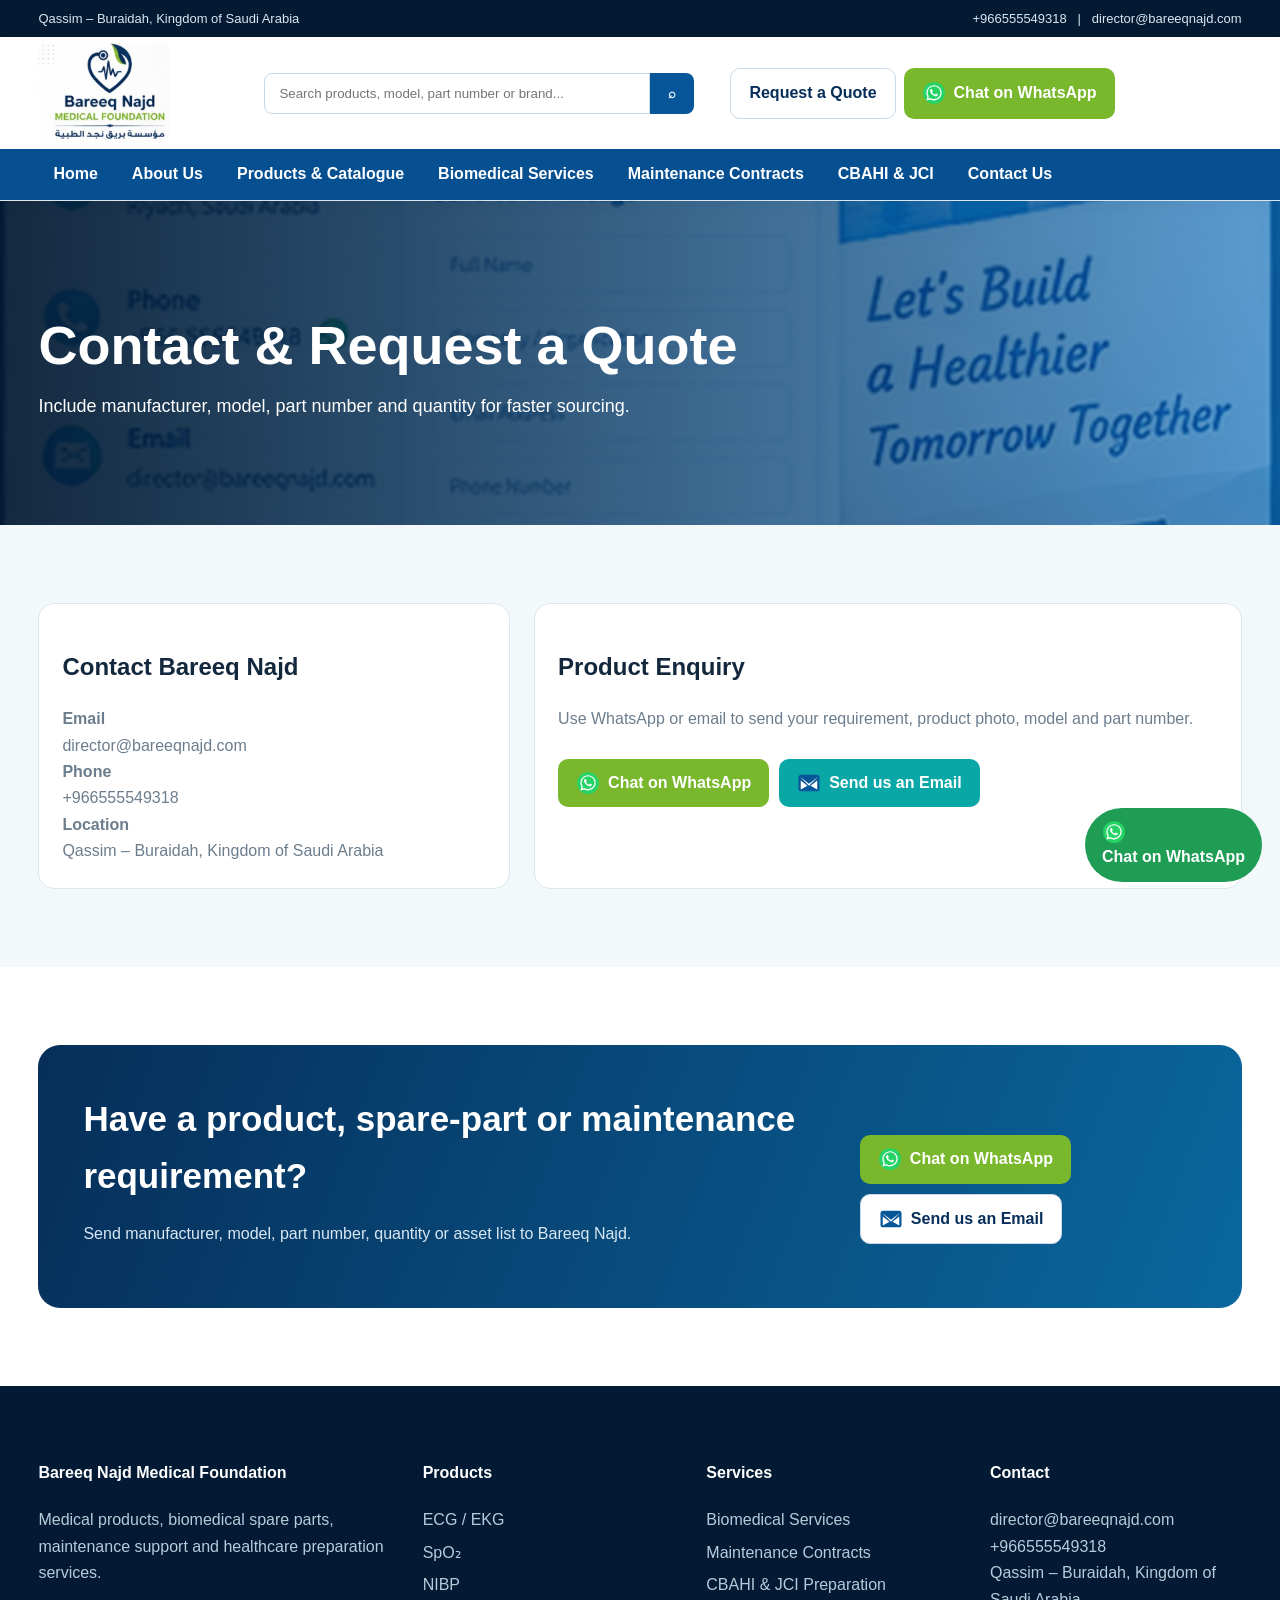
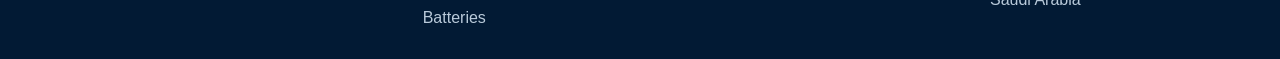
<file: contact.html>
<!doctype html><html><head><meta charset="utf-8"><meta name="viewport" content="width=device-width,initial-scale=1"><title>Bareeq Najd Medical Foundation</title><style>/*
Theme Name: Bareeq Najd Premium
Theme URI: https://bareeqnajd.com/
Author: Bareeq Najd Medical Foundation
Description: Premium healthcare supply, biomedical engineering, maintenance and accreditation-preparation WordPress theme.
Version: 3.0.0
Requires at least: 6.0
Requires PHP: 7.4
Text Domain: bareeq-najd
*/
:root{--navy:#062e59;--deep:#031a32;--blue:#0869b7;--cyan:#0aa7a7;--green:#79b72d;--ice:#f3f8fb;--white:#fff;--ink:#13273d;--muted:#6c7d8d;--line:#dbe6ef;--shadow:0 20px 55px rgba(3,42,78,.13)}
*{box-sizing:border-box}html{scroll-behavior:smooth}body{margin:0;background:#fff;color:var(--ink);font-family:Inter,Segoe UI,Arial,sans-serif;line-height:1.65}a{text-decoration:none;color:inherit}img{max-width:100%;display:block}.wrap{width:min(1280px,94%);margin:auto}
.top{background:var(--deep);color:#d8e7f3;font-size:13px}.top .wrap{display:flex;justify-content:space-between;gap:20px;padding:8px 0;flex-wrap:wrap}.header{background:#fff;position:sticky;top:0;z-index:999;border-bottom:1px solid var(--line);box-shadow:0 3px 15px rgba(0,0,0,.035)}.admin-bar .header{top:32px}.headrow{min-height:84px;display:flex;align-items:center;gap:24px}.brand{display:flex;align-items:center;gap:11px;min-width:300px;font-weight:900;color:var(--navy)}.brand img,.brand .custom-logo{height:55px;width:auto;border-radius:9px}.nav{display:flex;gap:4px;align-items:center;flex:1;justify-content:center}.nav a{padding:11px 10px;font-size:14px;font-weight:800;color:#29435d;border-radius:8px}.nav a:hover{background:#edf6fa;color:var(--cyan)}.head-actions{display:flex;gap:8px}.btn{display:inline-flex;align-items:center;justify-content:center;padding:11px 18px;border-radius:10px;background:var(--cyan);color:#fff!important;font-weight:900;border:0;cursor:pointer}.btn.green{background:var(--green)}.btn.light{background:#fff;color:var(--navy)!important;border:1px solid #cad9e5}.catnav{background:var(--navy);color:#fff}.catnav .wrap{display:flex;overflow:auto}.catnav a{padding:12px 14px;white-space:nowrap;font-size:13px;font-weight:800}.catnav a:hover{background:rgba(255,255,255,.1)}
.hero{min-height:680px;display:flex;align-items:center;color:#fff;background-size:cover;background-position:center}.hero-copy{max-width:850px;padding:95px 0}.eyebrow{font-size:12px;letter-spacing:.16em;text-transform:uppercase;font-weight:900;color:#d8f1bb}.hero h1{font-size:clamp(48px,6vw,78px);line-height:1.02;margin:10px 0 20px}.hero p{max-width:770px;font-size:19px;color:#e3edf6}.hero-buttons{display:flex;gap:10px;flex-wrap:wrap;margin-top:26px}.trust{display:grid;grid-template-columns:repeat(4,1fr);gap:14px;margin-top:-42px;position:relative;z-index:3}.trust-card{background:#fff;border:1px solid var(--line);border-radius:15px;padding:20px;box-shadow:var(--shadow)}.trust-card b{display:block;color:var(--navy);font-size:16px}.trust-card span{font-size:12px;color:var(--muted)}
.section{padding:78px 0}.soft{background:var(--ice)}.section-head{display:flex;justify-content:space-between;align-items:end;gap:20px;margin-bottom:27px}.section-head h2{margin:0;color:var(--navy);font-size:36px;line-height:1.15}.section-head p{margin:5px 0 0;color:var(--muted);max-width:720px}.departments{display:grid;grid-template-columns:repeat(4,1fr);gap:17px}.dept{background:#fff;border:1px solid var(--line);border-radius:16px;padding:21px;box-shadow:0 8px 26px rgba(4,45,86,.05);transition:.2s}.dept:hover{transform:translateY(-4px);box-shadow:var(--shadow)}.dept .num{font-size:11px;color:var(--cyan);font-weight:900}.dept h3{color:var(--navy);margin:7px 0}.dept p{font-size:13px;color:var(--muted);margin:0}.cards{display:grid;grid-template-columns:repeat(4,1fr);gap:18px}.card{background:#fff;border:1px solid var(--line);border-radius:17px;overflow:hidden;box-shadow:0 10px 30px rgba(3,42,78,.07);transition:.2s}.card:hover{transform:translateY(-5px);box-shadow:var(--shadow)}.card img{height:215px;width:100%;object-fit:cover}.card-body{padding:19px}.tag{display:inline-block;background:#eaf6e5;color:#4d821c;padding:5px 8px;border-radius:999px;font-size:10px;font-weight:900;text-transform:uppercase}.card h3{color:var(--navy);font-size:17px;margin:8px 0}.card p{font-size:13px;color:var(--muted)}.meta{font-size:11px;color:#577188;margin-bottom:13px}
.split{display:grid;grid-template-columns:1fr 1fr;gap:45px;align-items:center}.split img{width:100%;height:480px;object-fit:cover;border-radius:20px;box-shadow:var(--shadow)}.split h2{font-size:40px;color:var(--navy);line-height:1.15;margin:0 0 15px}.ticks{display:grid;grid-template-columns:1fr 1fr;gap:10px;margin:20px 0}.tick{background:#f4f9fb;border:1px solid var(--line);padding:12px;border-radius:10px;font-size:13px;font-weight:700}
.pagehero{padding:115px 0 85px;color:#fff;background-size:cover;background-position:center}.pagehero h1{font-size:54px;line-height:1.08;margin:0 0 10px}.pagehero p{max-width:800px;font-size:18px}.three{display:grid;grid-template-columns:repeat(3,1fr);gap:18px}.box{background:#fff;border:1px solid var(--line);border-radius:16px;padding:23px}.box h3{margin:0 0 8px;color:var(--navy)}.box p{margin:0;color:var(--muted)}
.catalog{display:grid;grid-template-columns:260px 1fr;gap:26px}.sidebar{background:#fff;border:1px solid var(--line);border-radius:16px;padding:18px;height:max-content;position:sticky;top:155px}.sidebar h3{color:var(--navy);margin-top:0}.sidebar button{display:block;width:100%;border:0;background:none;text-align:left;padding:9px 0;border-bottom:1px solid #edf2f6;cursor:pointer}.sidebar button.active{color:var(--cyan);font-weight:900}.toolbar{display:flex;gap:10px;flex-wrap:wrap;margin-bottom:18px}.toolbar input,.toolbar select{padding:12px;border:1px solid #c9d8e5;border-radius:9px;background:#fff}.toolbar input{flex:1;min-width:250px}.notice{background:#fff7d9;border:1px solid #ead676;border-radius:10px;padding:15px}.gallery{display:grid;grid-template-columns:repeat(3,1fr);gap:15px}.gallery img{width:100%;height:250px;object-fit:cover;border-radius:15px}.contact{display:grid;grid-template-columns:.8fr 1.2fr;gap:24px}.entry-content{margin-top:25px}.entry-content input,.entry-content textarea,.entry-content select{max-width:100%;padding:12px;border:1px solid #cad8e5;border-radius:8px}
.cta{background:linear-gradient(110deg,var(--navy),#0a679e);color:#fff;border-radius:22px;padding:45px;display:flex;justify-content:space-between;align-items:center;gap:25px}.cta h2{margin:0;font-size:35px}.cta p{color:#d9e8f3}.footer{background:#021a34;color:#b9cada;padding:52px 0 22px}.footer-grid{display:grid;grid-template-columns:1.4fr 1fr 1fr 1fr;gap:32px}.footer h4{color:#fff}.footer a{display:block;margin:6px 0}.copy{border-top:1px solid rgba(255,255,255,.1);margin-top:28px;padding-top:17px;font-size:13px}.wa{position:fixed;right:18px;bottom:18px;background:#1f9d55;color:#fff!important;padding:12px 17px;border-radius:999px;font-weight:900;z-index:999}
@media(max-width:1080px){.nav{display:none}.departments{grid-template-columns:repeat(3,1fr)}.cards{grid-template-columns:repeat(3,1fr)}.catalog{grid-template-columns:1fr}.sidebar{position:static}.footer-grid{grid-template-columns:repeat(2,1fr)}}
@media(max-width:782px){.admin-bar .header{top:46px}}
@media(max-width:720px){.brand span{display:none}.brand{min-width:auto}.head-actions .light{display:none}.trust,.departments,.cards,.three,.split,.gallery,.contact,.footer-grid{grid-template-columns:1fr}.hero{min-height:590px}.hero h1{font-size:44px}.trust{margin-top:20px}.pagehero h1{font-size:42px}.cta{display:block;padding:30px}}

.brand{min-width:360px!important}.brand img{height:70px!important;max-width:330px!important;object-fit:contain!important;background:#fff!important}.headrow{min-height:98px!important}
@media(max-width:720px){.brand{min-width:auto!important}.brand img{height:58px!important;max-width:230px!important}}

/* 2026 catalogue redesign */
.brand{min-width:330px!important}.brand img{height:72px!important;max-width:330px!important;width:auto!important;object-fit:contain!important}
.header-search{flex:1;display:flex;max-width:430px;margin:0 12px}.header-search input{width:100%;border:1px solid #c7d8e7;border-radius:8px 0 0 8px;padding:12px 14px}.header-search button{border:0;background:#07569a;color:white;padding:0 18px;border-radius:0 8px 8px 0;font-weight:900}
.catalog-hero{background:linear-gradient(100deg,#f7fbff,#eaf5fb);padding:34px 0;border-bottom:1px solid #d9e8f1}.catalog-hero h1{font-size:40px;color:#064c8c;margin:0}.catalog-hero p{margin:3px 0;color:#315f85;font-weight:700}
.benefits{display:grid;grid-template-columns:repeat(4,1fr);gap:10px;margin-top:18px}.benefit{background:#fff;border:1px solid #d8e6ef;border-radius:12px;padding:14px 16px}.benefit b{display:block;color:#064c8c}.benefit span{font-size:12px;color:#6b8195}
.catalog-grid{display:grid;grid-template-columns:repeat(5,1fr);gap:10px}.catalog-card{background:#fff;border:1px solid #d6e5ef;border-radius:10px;overflow:hidden;display:flex;flex-direction:column;box-shadow:0 5px 18px rgba(3,42,78,.05)}.catalog-card img{width:100%;height:175px;object-fit:contain;background:#fff;padding:8px}.catalog-card .inside{padding:12px;display:flex;flex-direction:column;flex:1}.catalog-card h3{font-size:15px;line-height:1.25;color:#064c8c;margin:0 0 6px}.catalog-card p{font-size:12px;line-height:1.45;color:#62788c;margin:0 0 12px;flex:1}.catalog-card .btn{padding:9px 12px;border-radius:6px;background:#07569a;font-size:12px}
.home-product-grid{display:grid;grid-template-columns:repeat(4,1fr);gap:14px}
.home-product-grid .catalog-card img{height:190px}
.hero-new{min-height:540px;background:linear-gradient(90deg,rgba(2,37,73,.96),rgba(5,91,145,.74),rgba(255,255,255,.08)),url('home-hero.jpg') center/cover;display:flex;align-items:center;color:#fff}.hero-new h1{font-size:62px;line-height:1.0;margin:8px 0 15px}.hero-new h1 em{font-style:normal;color:#8fc83e}.hero-new p{font-size:19px;max-width:690px}.mission-badges{display:flex;gap:12px;flex-wrap:wrap;margin:22px 0}.mission-badges span{background:rgba(255,255,255,.12);border:1px solid rgba(255,255,255,.28);padding:9px 12px;border-radius:999px;font-weight:800;font-size:12px}
@media(max-width:1100px){.catalog-grid{grid-template-columns:repeat(3,1fr)}.benefits,.home-product-grid{grid-template-columns:repeat(2,1fr)}.header-search{display:none}}
@media(max-width:650px){.catalog-grid,.benefits,.home-product-grid{grid-template-columns:1fr}.hero-new h1{font-size:44px}.brand img{max-width:240px!important;height:60px!important}}

.brand{min-width:190px!important;display:flex!important;justify-content:flex-start!important}.brand img{height:100px!important;max-width:180px!important;width:auto!important;object-fit:contain!important;background:#fff!important}.headrow{min-height:112px!important}
.feature3{display:grid;grid-template-columns:repeat(3,1fr);gap:18px}.feature-photo{position:relative;min-height:330px;border-radius:18px;overflow:hidden;box-shadow:0 10px 28px rgba(4,50,91,.12);background:#fff}.feature-photo img{width:100%;height:330px;object-fit:cover}.feature-overlay{position:absolute;left:0;right:0;bottom:0;padding:52px 22px 22px;background:linear-gradient(transparent,rgba(3,34,67,.94));color:#fff}.feature-overlay h3{font-size:24px;margin:0 0 7px}.feature-overlay p{margin:0 0 14px;color:#e7f2fb}.feature-overlay .btn{background:#fff;color:#07569a}@media(max-width:850px){.feature3{grid-template-columns:1fr}.brand img{height:82px!important;max-width:150px!important}}
.contact-icon{width:24px;height:24px;object-fit:contain;vertical-align:middle;margin-right:8px}.icon-btn{display:inline-flex!important;align-items:center!important;justify-content:center!important}</style></head><body><div class="top"><div class="wrap"><span>Qassim – Buraidah, Kingdom of Saudi Arabia</span><span>+966555549318 &nbsp; | &nbsp; director@bareeqnajd.com</span></div></div><header class="header"><div class="wrap headrow"><a class="brand" href="index.html"><img src="bareeq-logo-official.png" alt="Bareeq Najd Medical Foundation"></a><div class="header-search"><input placeholder="Search products, model, part number or brand..."><button onclick="location.href='products.html'">⌕</button></div><div class="head-actions"><a class="btn light" href="contact.html">Request a Quote</a><a class="btn green" href="https://wa.me/966555549318"><img class="contact-icon" src="whatsapp-icon.svg" alt="">Chat on WhatsApp</a></div></div><nav style="background:#064f91;color:white"><div class="wrap" style="display:flex;gap:4px;overflow:auto"><a style="padding:12px 15px;font-weight:800" href="index.html">Home</a><a style="padding:12px 15px;font-weight:800" href="about.html">About Us</a><a style="padding:12px 15px;font-weight:800" href="products.html">Products & Catalogue</a><a style="padding:12px 15px;font-weight:800" href="services.html">Biomedical Services</a><a style="padding:12px 15px;font-weight:800" href="maintenance.html">Maintenance Contracts</a><a style="padding:12px 15px;font-weight:800" href="quality.html">CBAHI & JCI</a><a style="padding:12px 15px;font-weight:800" href="contact.html">Contact Us</a></div></nav></header><section class="pagehero" style="background-image:linear-gradient(90deg,#031a32ee,#0869b7a8),url('contact-hero.jpg')"><div class="wrap"><h1>Contact & Request a Quote</h1><p>Include manufacturer, model, part number and quantity for faster sourcing.</p></div></section><section class="section soft"><div class="wrap contact"><div class="box"><h2>Contact Bareeq Najd</h2><p><b>Email</b><br>director@bareeqnajd.com</p><p><b>Phone</b><br>+966555549318</p><p><b>Location</b><br>Qassim – Buraidah, Kingdom of Saudi Arabia</p></div><div class="box"><h2>Product Enquiry</h2><p>Use WhatsApp or email to send your requirement, product photo, model and part number.</p><div class="hero-buttons"><a class="btn green" href="https://wa.me/966555549318"><img class="contact-icon" src="whatsapp-icon.svg" alt="">Chat on WhatsApp</a><a class="btn" href="mailto:director@bareeqnajd.com"><img class="contact-icon" src="email-icon.svg" alt="">Send us an Email</a></div></div></div></section><section class="section"><div class="wrap"><div class="cta"><div><h2>Have a product, spare-part or maintenance requirement?</h2><p>Send manufacturer, model, part number, quantity or asset list to Bareeq Najd.</p></div><div class="hero-buttons"><a class="btn green" href="https://wa.me/966555549318"><img class="contact-icon" src="whatsapp-icon.svg" alt="">Chat on WhatsApp</a><a class="btn light" href="mailto:director@bareeqnajd.com"><img class="contact-icon" src="email-icon.svg" alt="">Send us an Email</a></div></div></div></section>
<footer class="footer"><div class="wrap"><div class="footer-grid"><div><h4>Bareeq Najd Medical Foundation</h4><p>Medical products, biomedical spare parts, maintenance support and healthcare preparation services.</p></div><div><h4>Products</h4><a href="products.html">ECG / EKG</a><a href="products.html">SpO₂</a><a href="products.html">NIBP</a><a href="products.html">Batteries</a></div><div><h4>Services</h4><a href="services.html">Biomedical Services</a><a href="maintenance.html">Maintenance Contracts</a><a href="quality.html">CBAHI & JCI Preparation</a></div><div><h4>Contact</h4><p>director@bareeqnajd.com<br>+966555549318<br>Qassim – Buraidah, Kingdom of Saudi Arabia</p></div></div></div></footer><a class="wa" href="https://wa.me/966555549318"><img class="contact-icon" src="whatsapp-icon.svg" alt="">Chat on WhatsApp</a></body></html>
</file>
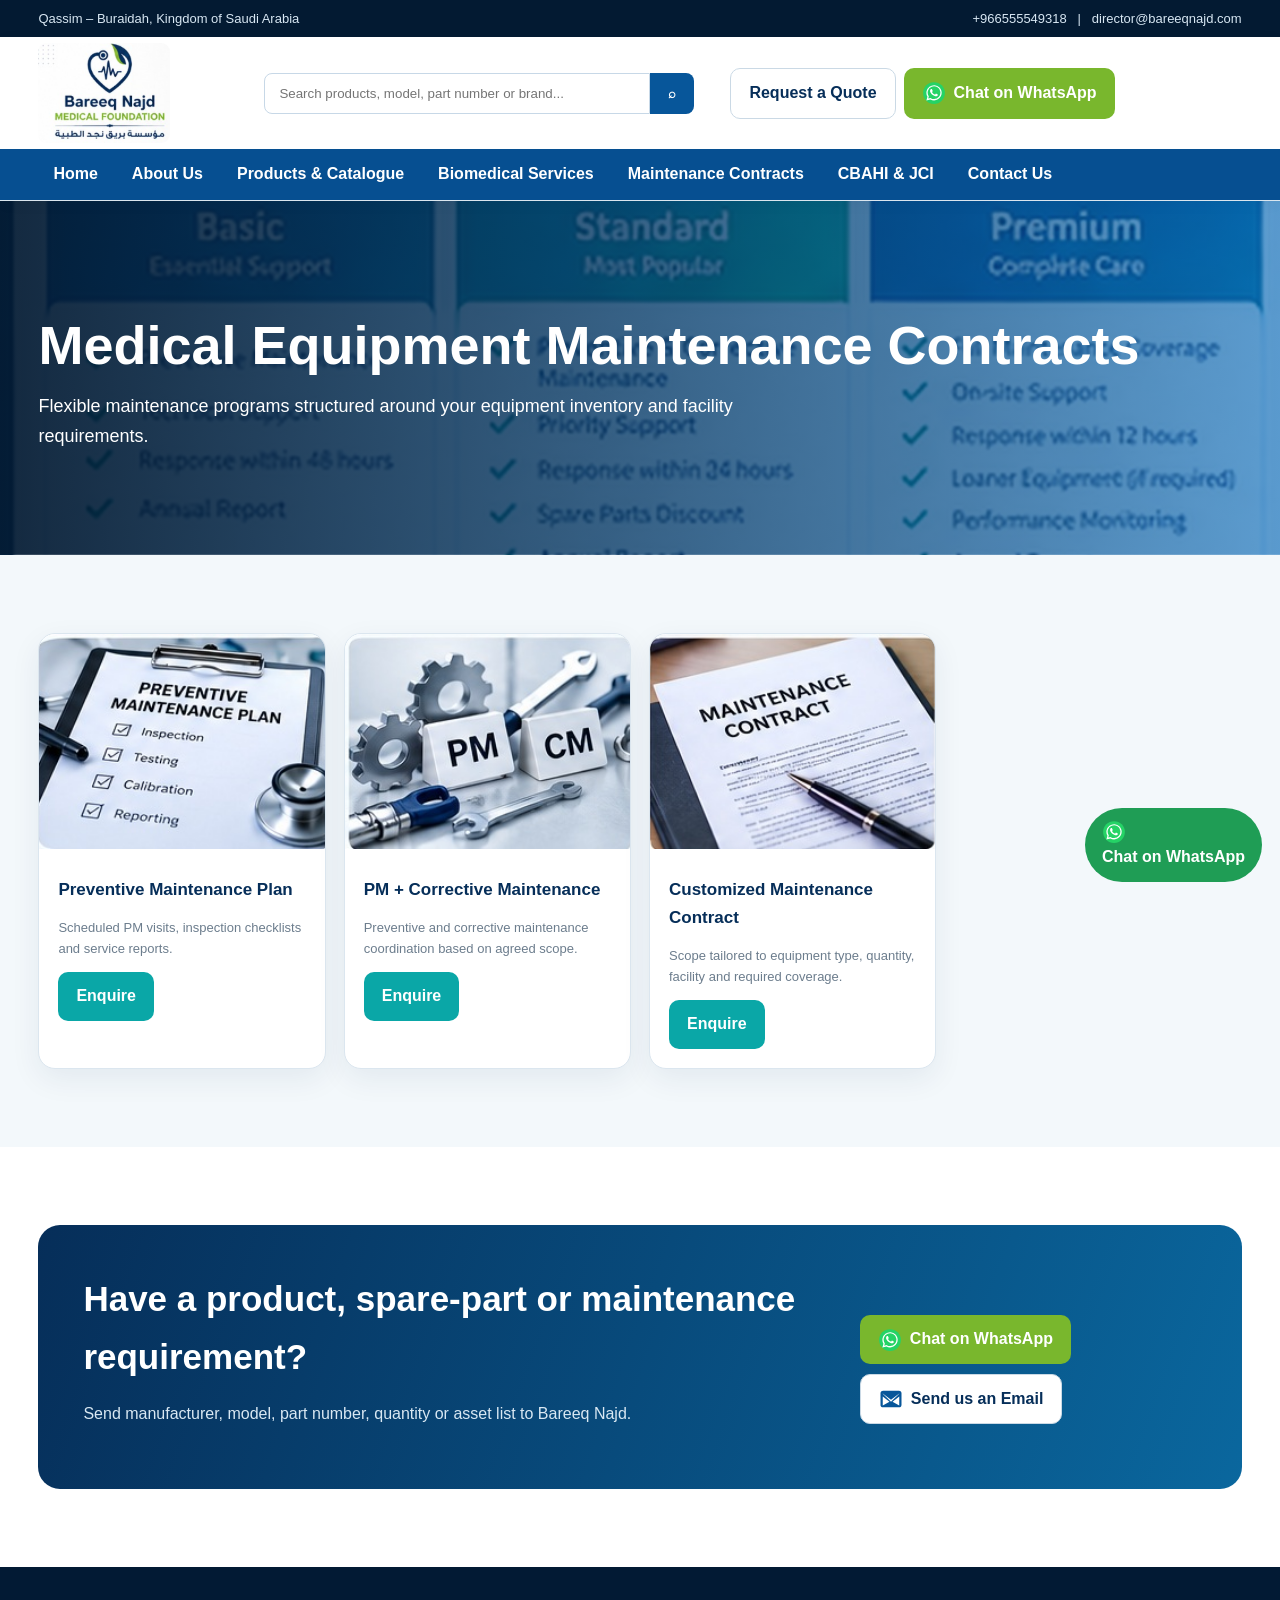
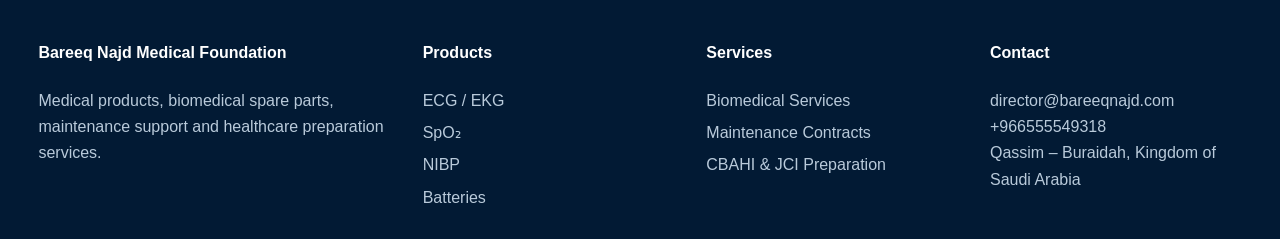
<file: maintenance.html>
<!doctype html><html><head><meta charset="utf-8"><meta name="viewport" content="width=device-width,initial-scale=1"><title>Bareeq Najd Medical Foundation</title><style>/*
Theme Name: Bareeq Najd Premium
Theme URI: https://bareeqnajd.com/
Author: Bareeq Najd Medical Foundation
Description: Premium healthcare supply, biomedical engineering, maintenance and accreditation-preparation WordPress theme.
Version: 3.0.0
Requires at least: 6.0
Requires PHP: 7.4
Text Domain: bareeq-najd
*/
:root{--navy:#062e59;--deep:#031a32;--blue:#0869b7;--cyan:#0aa7a7;--green:#79b72d;--ice:#f3f8fb;--white:#fff;--ink:#13273d;--muted:#6c7d8d;--line:#dbe6ef;--shadow:0 20px 55px rgba(3,42,78,.13)}
*{box-sizing:border-box}html{scroll-behavior:smooth}body{margin:0;background:#fff;color:var(--ink);font-family:Inter,Segoe UI,Arial,sans-serif;line-height:1.65}a{text-decoration:none;color:inherit}img{max-width:100%;display:block}.wrap{width:min(1280px,94%);margin:auto}
.top{background:var(--deep);color:#d8e7f3;font-size:13px}.top .wrap{display:flex;justify-content:space-between;gap:20px;padding:8px 0;flex-wrap:wrap}.header{background:#fff;position:sticky;top:0;z-index:999;border-bottom:1px solid var(--line);box-shadow:0 3px 15px rgba(0,0,0,.035)}.admin-bar .header{top:32px}.headrow{min-height:84px;display:flex;align-items:center;gap:24px}.brand{display:flex;align-items:center;gap:11px;min-width:300px;font-weight:900;color:var(--navy)}.brand img,.brand .custom-logo{height:55px;width:auto;border-radius:9px}.nav{display:flex;gap:4px;align-items:center;flex:1;justify-content:center}.nav a{padding:11px 10px;font-size:14px;font-weight:800;color:#29435d;border-radius:8px}.nav a:hover{background:#edf6fa;color:var(--cyan)}.head-actions{display:flex;gap:8px}.btn{display:inline-flex;align-items:center;justify-content:center;padding:11px 18px;border-radius:10px;background:var(--cyan);color:#fff!important;font-weight:900;border:0;cursor:pointer}.btn.green{background:var(--green)}.btn.light{background:#fff;color:var(--navy)!important;border:1px solid #cad9e5}.catnav{background:var(--navy);color:#fff}.catnav .wrap{display:flex;overflow:auto}.catnav a{padding:12px 14px;white-space:nowrap;font-size:13px;font-weight:800}.catnav a:hover{background:rgba(255,255,255,.1)}
.hero{min-height:680px;display:flex;align-items:center;color:#fff;background-size:cover;background-position:center}.hero-copy{max-width:850px;padding:95px 0}.eyebrow{font-size:12px;letter-spacing:.16em;text-transform:uppercase;font-weight:900;color:#d8f1bb}.hero h1{font-size:clamp(48px,6vw,78px);line-height:1.02;margin:10px 0 20px}.hero p{max-width:770px;font-size:19px;color:#e3edf6}.hero-buttons{display:flex;gap:10px;flex-wrap:wrap;margin-top:26px}.trust{display:grid;grid-template-columns:repeat(4,1fr);gap:14px;margin-top:-42px;position:relative;z-index:3}.trust-card{background:#fff;border:1px solid var(--line);border-radius:15px;padding:20px;box-shadow:var(--shadow)}.trust-card b{display:block;color:var(--navy);font-size:16px}.trust-card span{font-size:12px;color:var(--muted)}
.section{padding:78px 0}.soft{background:var(--ice)}.section-head{display:flex;justify-content:space-between;align-items:end;gap:20px;margin-bottom:27px}.section-head h2{margin:0;color:var(--navy);font-size:36px;line-height:1.15}.section-head p{margin:5px 0 0;color:var(--muted);max-width:720px}.departments{display:grid;grid-template-columns:repeat(4,1fr);gap:17px}.dept{background:#fff;border:1px solid var(--line);border-radius:16px;padding:21px;box-shadow:0 8px 26px rgba(4,45,86,.05);transition:.2s}.dept:hover{transform:translateY(-4px);box-shadow:var(--shadow)}.dept .num{font-size:11px;color:var(--cyan);font-weight:900}.dept h3{color:var(--navy);margin:7px 0}.dept p{font-size:13px;color:var(--muted);margin:0}.cards{display:grid;grid-template-columns:repeat(4,1fr);gap:18px}.card{background:#fff;border:1px solid var(--line);border-radius:17px;overflow:hidden;box-shadow:0 10px 30px rgba(3,42,78,.07);transition:.2s}.card:hover{transform:translateY(-5px);box-shadow:var(--shadow)}.card img{height:215px;width:100%;object-fit:cover}.card-body{padding:19px}.tag{display:inline-block;background:#eaf6e5;color:#4d821c;padding:5px 8px;border-radius:999px;font-size:10px;font-weight:900;text-transform:uppercase}.card h3{color:var(--navy);font-size:17px;margin:8px 0}.card p{font-size:13px;color:var(--muted)}.meta{font-size:11px;color:#577188;margin-bottom:13px}
.split{display:grid;grid-template-columns:1fr 1fr;gap:45px;align-items:center}.split img{width:100%;height:480px;object-fit:cover;border-radius:20px;box-shadow:var(--shadow)}.split h2{font-size:40px;color:var(--navy);line-height:1.15;margin:0 0 15px}.ticks{display:grid;grid-template-columns:1fr 1fr;gap:10px;margin:20px 0}.tick{background:#f4f9fb;border:1px solid var(--line);padding:12px;border-radius:10px;font-size:13px;font-weight:700}
.pagehero{padding:115px 0 85px;color:#fff;background-size:cover;background-position:center}.pagehero h1{font-size:54px;line-height:1.08;margin:0 0 10px}.pagehero p{max-width:800px;font-size:18px}.three{display:grid;grid-template-columns:repeat(3,1fr);gap:18px}.box{background:#fff;border:1px solid var(--line);border-radius:16px;padding:23px}.box h3{margin:0 0 8px;color:var(--navy)}.box p{margin:0;color:var(--muted)}
.catalog{display:grid;grid-template-columns:260px 1fr;gap:26px}.sidebar{background:#fff;border:1px solid var(--line);border-radius:16px;padding:18px;height:max-content;position:sticky;top:155px}.sidebar h3{color:var(--navy);margin-top:0}.sidebar button{display:block;width:100%;border:0;background:none;text-align:left;padding:9px 0;border-bottom:1px solid #edf2f6;cursor:pointer}.sidebar button.active{color:var(--cyan);font-weight:900}.toolbar{display:flex;gap:10px;flex-wrap:wrap;margin-bottom:18px}.toolbar input,.toolbar select{padding:12px;border:1px solid #c9d8e5;border-radius:9px;background:#fff}.toolbar input{flex:1;min-width:250px}.notice{background:#fff7d9;border:1px solid #ead676;border-radius:10px;padding:15px}.gallery{display:grid;grid-template-columns:repeat(3,1fr);gap:15px}.gallery img{width:100%;height:250px;object-fit:cover;border-radius:15px}.contact{display:grid;grid-template-columns:.8fr 1.2fr;gap:24px}.entry-content{margin-top:25px}.entry-content input,.entry-content textarea,.entry-content select{max-width:100%;padding:12px;border:1px solid #cad8e5;border-radius:8px}
.cta{background:linear-gradient(110deg,var(--navy),#0a679e);color:#fff;border-radius:22px;padding:45px;display:flex;justify-content:space-between;align-items:center;gap:25px}.cta h2{margin:0;font-size:35px}.cta p{color:#d9e8f3}.footer{background:#021a34;color:#b9cada;padding:52px 0 22px}.footer-grid{display:grid;grid-template-columns:1.4fr 1fr 1fr 1fr;gap:32px}.footer h4{color:#fff}.footer a{display:block;margin:6px 0}.copy{border-top:1px solid rgba(255,255,255,.1);margin-top:28px;padding-top:17px;font-size:13px}.wa{position:fixed;right:18px;bottom:18px;background:#1f9d55;color:#fff!important;padding:12px 17px;border-radius:999px;font-weight:900;z-index:999}
@media(max-width:1080px){.nav{display:none}.departments{grid-template-columns:repeat(3,1fr)}.cards{grid-template-columns:repeat(3,1fr)}.catalog{grid-template-columns:1fr}.sidebar{position:static}.footer-grid{grid-template-columns:repeat(2,1fr)}}
@media(max-width:782px){.admin-bar .header{top:46px}}
@media(max-width:720px){.brand span{display:none}.brand{min-width:auto}.head-actions .light{display:none}.trust,.departments,.cards,.three,.split,.gallery,.contact,.footer-grid{grid-template-columns:1fr}.hero{min-height:590px}.hero h1{font-size:44px}.trust{margin-top:20px}.pagehero h1{font-size:42px}.cta{display:block;padding:30px}}

.brand{min-width:360px!important}.brand img{height:70px!important;max-width:330px!important;object-fit:contain!important;background:#fff!important}.headrow{min-height:98px!important}
@media(max-width:720px){.brand{min-width:auto!important}.brand img{height:58px!important;max-width:230px!important}}

/* 2026 catalogue redesign */
.brand{min-width:330px!important}.brand img{height:72px!important;max-width:330px!important;width:auto!important;object-fit:contain!important}
.header-search{flex:1;display:flex;max-width:430px;margin:0 12px}.header-search input{width:100%;border:1px solid #c7d8e7;border-radius:8px 0 0 8px;padding:12px 14px}.header-search button{border:0;background:#07569a;color:white;padding:0 18px;border-radius:0 8px 8px 0;font-weight:900}
.catalog-hero{background:linear-gradient(100deg,#f7fbff,#eaf5fb);padding:34px 0;border-bottom:1px solid #d9e8f1}.catalog-hero h1{font-size:40px;color:#064c8c;margin:0}.catalog-hero p{margin:3px 0;color:#315f85;font-weight:700}
.benefits{display:grid;grid-template-columns:repeat(4,1fr);gap:10px;margin-top:18px}.benefit{background:#fff;border:1px solid #d8e6ef;border-radius:12px;padding:14px 16px}.benefit b{display:block;color:#064c8c}.benefit span{font-size:12px;color:#6b8195}
.catalog-grid{display:grid;grid-template-columns:repeat(5,1fr);gap:10px}.catalog-card{background:#fff;border:1px solid #d6e5ef;border-radius:10px;overflow:hidden;display:flex;flex-direction:column;box-shadow:0 5px 18px rgba(3,42,78,.05)}.catalog-card img{width:100%;height:175px;object-fit:contain;background:#fff;padding:8px}.catalog-card .inside{padding:12px;display:flex;flex-direction:column;flex:1}.catalog-card h3{font-size:15px;line-height:1.25;color:#064c8c;margin:0 0 6px}.catalog-card p{font-size:12px;line-height:1.45;color:#62788c;margin:0 0 12px;flex:1}.catalog-card .btn{padding:9px 12px;border-radius:6px;background:#07569a;font-size:12px}
.home-product-grid{display:grid;grid-template-columns:repeat(4,1fr);gap:14px}
.home-product-grid .catalog-card img{height:190px}
.hero-new{min-height:540px;background:linear-gradient(90deg,rgba(2,37,73,.96),rgba(5,91,145,.74),rgba(255,255,255,.08)),url('home-hero.jpg') center/cover;display:flex;align-items:center;color:#fff}.hero-new h1{font-size:62px;line-height:1.0;margin:8px 0 15px}.hero-new h1 em{font-style:normal;color:#8fc83e}.hero-new p{font-size:19px;max-width:690px}.mission-badges{display:flex;gap:12px;flex-wrap:wrap;margin:22px 0}.mission-badges span{background:rgba(255,255,255,.12);border:1px solid rgba(255,255,255,.28);padding:9px 12px;border-radius:999px;font-weight:800;font-size:12px}
@media(max-width:1100px){.catalog-grid{grid-template-columns:repeat(3,1fr)}.benefits,.home-product-grid{grid-template-columns:repeat(2,1fr)}.header-search{display:none}}
@media(max-width:650px){.catalog-grid,.benefits,.home-product-grid{grid-template-columns:1fr}.hero-new h1{font-size:44px}.brand img{max-width:240px!important;height:60px!important}}

.brand{min-width:190px!important;display:flex!important;justify-content:flex-start!important}.brand img{height:100px!important;max-width:180px!important;width:auto!important;object-fit:contain!important;background:#fff!important}.headrow{min-height:112px!important}
.feature3{display:grid;grid-template-columns:repeat(3,1fr);gap:18px}.feature-photo{position:relative;min-height:330px;border-radius:18px;overflow:hidden;box-shadow:0 10px 28px rgba(4,50,91,.12);background:#fff}.feature-photo img{width:100%;height:330px;object-fit:cover}.feature-overlay{position:absolute;left:0;right:0;bottom:0;padding:52px 22px 22px;background:linear-gradient(transparent,rgba(3,34,67,.94));color:#fff}.feature-overlay h3{font-size:24px;margin:0 0 7px}.feature-overlay p{margin:0 0 14px;color:#e7f2fb}.feature-overlay .btn{background:#fff;color:#07569a}@media(max-width:850px){.feature3{grid-template-columns:1fr}.brand img{height:82px!important;max-width:150px!important}}
.contact-icon{width:24px;height:24px;object-fit:contain;vertical-align:middle;margin-right:8px}.icon-btn{display:inline-flex!important;align-items:center!important;justify-content:center!important}</style></head><body><div class="top"><div class="wrap"><span>Qassim – Buraidah, Kingdom of Saudi Arabia</span><span>+966555549318 &nbsp; | &nbsp; director@bareeqnajd.com</span></div></div><header class="header"><div class="wrap headrow"><a class="brand" href="index.html"><img src="bareeq-logo-official.png" alt="Bareeq Najd Medical Foundation"></a><div class="header-search"><input placeholder="Search products, model, part number or brand..."><button onclick="location.href='products.html'">⌕</button></div><div class="head-actions"><a class="btn light" href="contact.html">Request a Quote</a><a class="btn green" href="https://wa.me/966555549318"><img class="contact-icon" src="whatsapp-icon.svg" alt="">Chat on WhatsApp</a></div></div><nav style="background:#064f91;color:white"><div class="wrap" style="display:flex;gap:4px;overflow:auto"><a style="padding:12px 15px;font-weight:800" href="index.html">Home</a><a style="padding:12px 15px;font-weight:800" href="about.html">About Us</a><a style="padding:12px 15px;font-weight:800" href="products.html">Products & Catalogue</a><a style="padding:12px 15px;font-weight:800" href="services.html">Biomedical Services</a><a style="padding:12px 15px;font-weight:800" href="maintenance.html">Maintenance Contracts</a><a style="padding:12px 15px;font-weight:800" href="quality.html">CBAHI & JCI</a><a style="padding:12px 15px;font-weight:800" href="contact.html">Contact Us</a></div></nav></header><section class="pagehero" style="background-image:linear-gradient(90deg,#031a32ee,#0869b7a8),url('maintenance-hero.jpg')"><div class="wrap"><h1>Medical Equipment Maintenance Contracts</h1><p>Flexible maintenance programs structured around your equipment inventory and facility requirements.</p></div></section><section class="section soft"><div class="wrap"><div class="cards"><article class='card'><img src='preventive-contract.jpg' alt='Preventive Maintenance Plan'><div class='card-body'><h3>Preventive Maintenance Plan</h3><p>Scheduled PM visits, inspection checklists and service reports.</p><a class='btn' href='contact.html'>Enquire</a></div></article><article class='card'><img src='pm-cm-contract.jpg' alt='PM + Corrective Maintenance'><div class='card-body'><h3>PM + Corrective Maintenance</h3><p>Preventive and corrective maintenance coordination based on agreed scope.</p><a class='btn' href='contact.html'>Enquire</a></div></article><article class='card'><img src='custom-maintenance-contract.jpg' alt='Customized Maintenance Contract'><div class='card-body'><h3>Customized Maintenance Contract</h3><p>Scope tailored to equipment type, quantity, facility and required coverage.</p><a class='btn' href='contact.html'>Enquire</a></div></article></div></div></section><section class="section"><div class="wrap"><div class="cta"><div><h2>Have a product, spare-part or maintenance requirement?</h2><p>Send manufacturer, model, part number, quantity or asset list to Bareeq Najd.</p></div><div class="hero-buttons"><a class="btn green" href="https://wa.me/966555549318"><img class="contact-icon" src="whatsapp-icon.svg" alt="">Chat on WhatsApp</a><a class="btn light" href="mailto:director@bareeqnajd.com"><img class="contact-icon" src="email-icon.svg" alt="">Send us an Email</a></div></div></div></section>
<footer class="footer"><div class="wrap"><div class="footer-grid"><div><h4>Bareeq Najd Medical Foundation</h4><p>Medical products, biomedical spare parts, maintenance support and healthcare preparation services.</p></div><div><h4>Products</h4><a href="products.html">ECG / EKG</a><a href="products.html">SpO₂</a><a href="products.html">NIBP</a><a href="products.html">Batteries</a></div><div><h4>Services</h4><a href="services.html">Biomedical Services</a><a href="maintenance.html">Maintenance Contracts</a><a href="quality.html">CBAHI & JCI Preparation</a></div><div><h4>Contact</h4><p>director@bareeqnajd.com<br>+966555549318<br>Qassim – Buraidah, Kingdom of Saudi Arabia</p></div></div></div></footer><a class="wa" href="https://wa.me/966555549318"><img class="contact-icon" src="whatsapp-icon.svg" alt="">Chat on WhatsApp</a></body></html>
</file>
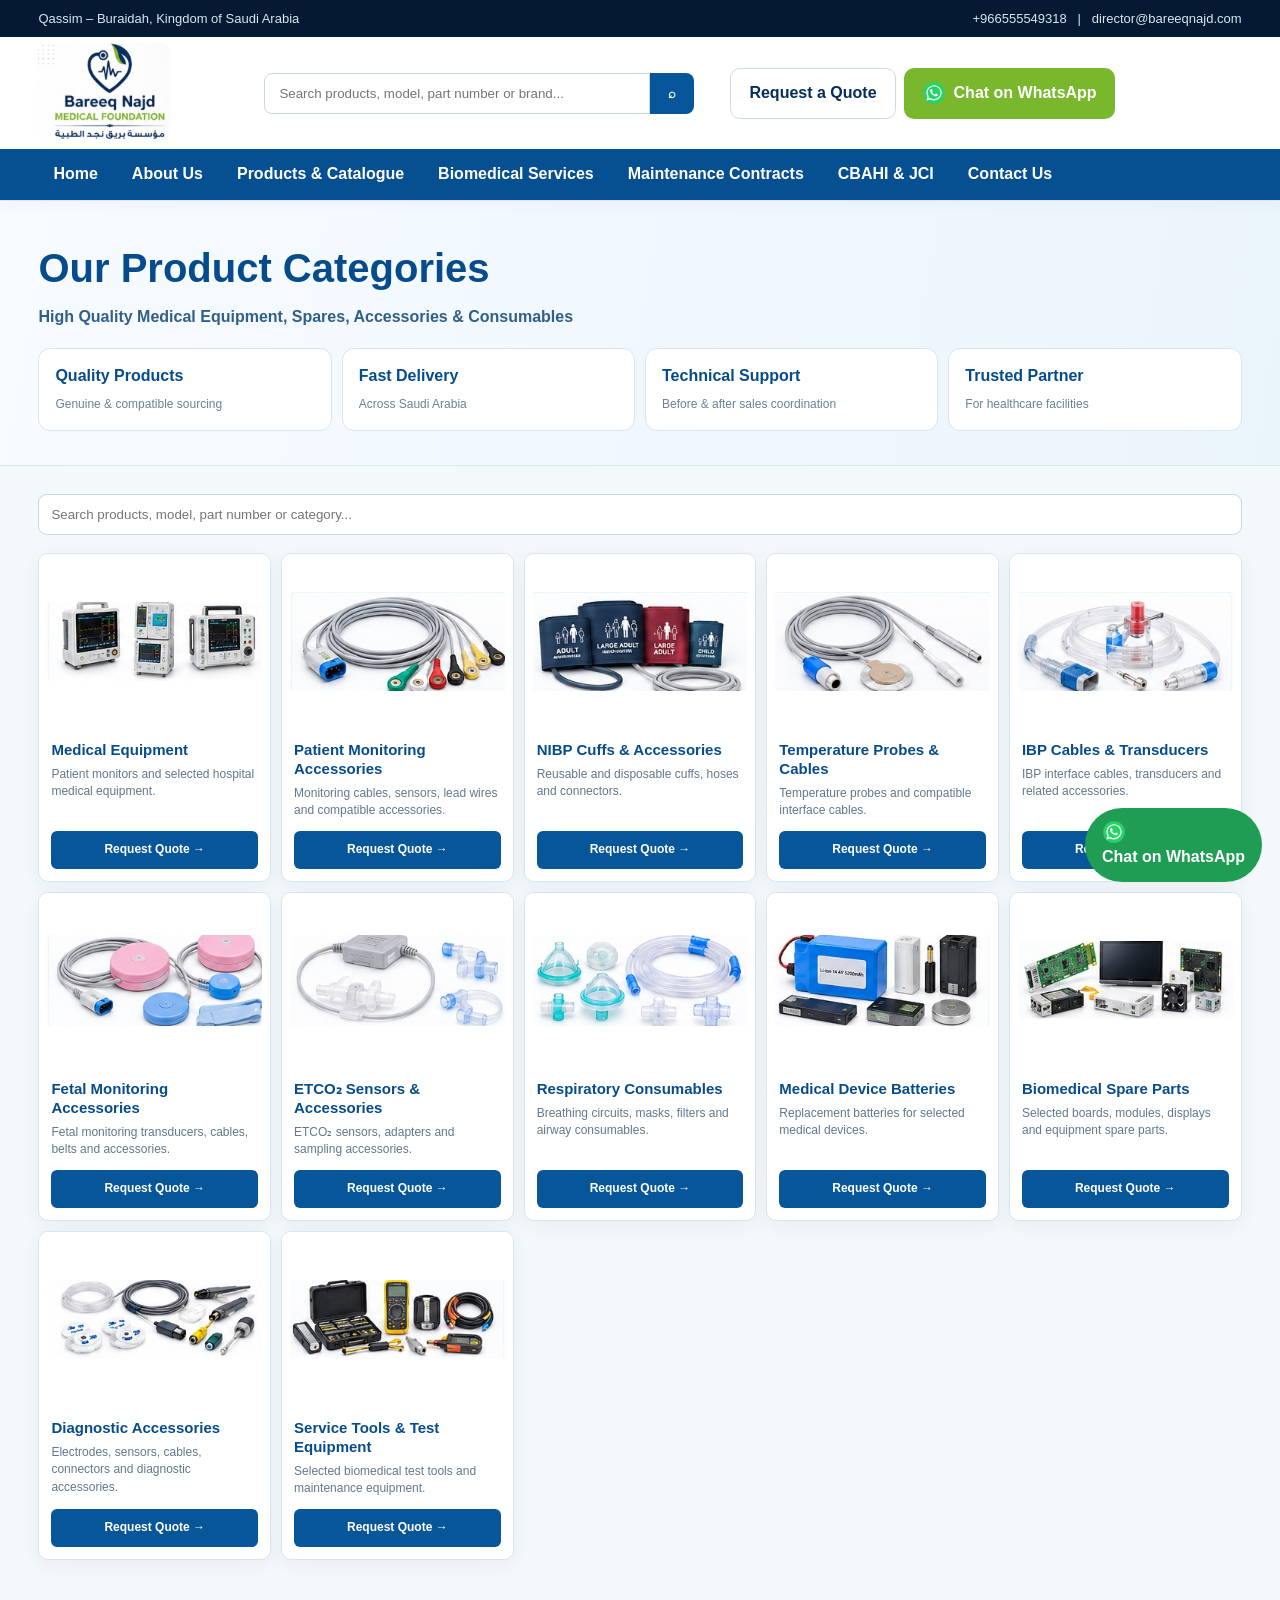
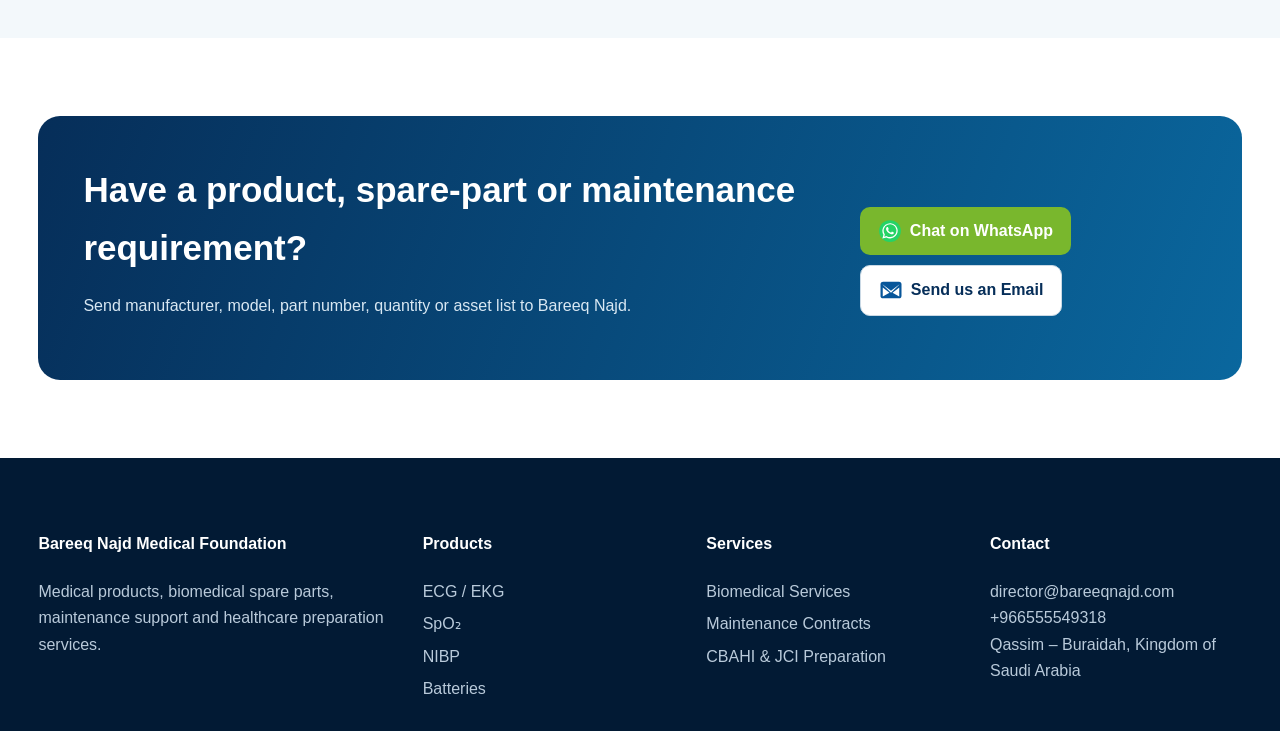
<file: products.html>
<!doctype html><html><head><meta charset="utf-8"><meta name="viewport" content="width=device-width,initial-scale=1"><title>Bareeq Najd Medical Foundation</title><style>/*
Theme Name: Bareeq Najd Premium
Theme URI: https://bareeqnajd.com/
Author: Bareeq Najd Medical Foundation
Description: Premium healthcare supply, biomedical engineering, maintenance and accreditation-preparation WordPress theme.
Version: 3.0.0
Requires at least: 6.0
Requires PHP: 7.4
Text Domain: bareeq-najd
*/
:root{--navy:#062e59;--deep:#031a32;--blue:#0869b7;--cyan:#0aa7a7;--green:#79b72d;--ice:#f3f8fb;--white:#fff;--ink:#13273d;--muted:#6c7d8d;--line:#dbe6ef;--shadow:0 20px 55px rgba(3,42,78,.13)}
*{box-sizing:border-box}html{scroll-behavior:smooth}body{margin:0;background:#fff;color:var(--ink);font-family:Inter,Segoe UI,Arial,sans-serif;line-height:1.65}a{text-decoration:none;color:inherit}img{max-width:100%;display:block}.wrap{width:min(1280px,94%);margin:auto}
.top{background:var(--deep);color:#d8e7f3;font-size:13px}.top .wrap{display:flex;justify-content:space-between;gap:20px;padding:8px 0;flex-wrap:wrap}.header{background:#fff;position:sticky;top:0;z-index:999;border-bottom:1px solid var(--line);box-shadow:0 3px 15px rgba(0,0,0,.035)}.admin-bar .header{top:32px}.headrow{min-height:84px;display:flex;align-items:center;gap:24px}.brand{display:flex;align-items:center;gap:11px;min-width:300px;font-weight:900;color:var(--navy)}.brand img,.brand .custom-logo{height:55px;width:auto;border-radius:9px}.nav{display:flex;gap:4px;align-items:center;flex:1;justify-content:center}.nav a{padding:11px 10px;font-size:14px;font-weight:800;color:#29435d;border-radius:8px}.nav a:hover{background:#edf6fa;color:var(--cyan)}.head-actions{display:flex;gap:8px}.btn{display:inline-flex;align-items:center;justify-content:center;padding:11px 18px;border-radius:10px;background:var(--cyan);color:#fff!important;font-weight:900;border:0;cursor:pointer}.btn.green{background:var(--green)}.btn.light{background:#fff;color:var(--navy)!important;border:1px solid #cad9e5}.catnav{background:var(--navy);color:#fff}.catnav .wrap{display:flex;overflow:auto}.catnav a{padding:12px 14px;white-space:nowrap;font-size:13px;font-weight:800}.catnav a:hover{background:rgba(255,255,255,.1)}
.hero{min-height:680px;display:flex;align-items:center;color:#fff;background-size:cover;background-position:center}.hero-copy{max-width:850px;padding:95px 0}.eyebrow{font-size:12px;letter-spacing:.16em;text-transform:uppercase;font-weight:900;color:#d8f1bb}.hero h1{font-size:clamp(48px,6vw,78px);line-height:1.02;margin:10px 0 20px}.hero p{max-width:770px;font-size:19px;color:#e3edf6}.hero-buttons{display:flex;gap:10px;flex-wrap:wrap;margin-top:26px}.trust{display:grid;grid-template-columns:repeat(4,1fr);gap:14px;margin-top:-42px;position:relative;z-index:3}.trust-card{background:#fff;border:1px solid var(--line);border-radius:15px;padding:20px;box-shadow:var(--shadow)}.trust-card b{display:block;color:var(--navy);font-size:16px}.trust-card span{font-size:12px;color:var(--muted)}
.section{padding:78px 0}.soft{background:var(--ice)}.section-head{display:flex;justify-content:space-between;align-items:end;gap:20px;margin-bottom:27px}.section-head h2{margin:0;color:var(--navy);font-size:36px;line-height:1.15}.section-head p{margin:5px 0 0;color:var(--muted);max-width:720px}.departments{display:grid;grid-template-columns:repeat(4,1fr);gap:17px}.dept{background:#fff;border:1px solid var(--line);border-radius:16px;padding:21px;box-shadow:0 8px 26px rgba(4,45,86,.05);transition:.2s}.dept:hover{transform:translateY(-4px);box-shadow:var(--shadow)}.dept .num{font-size:11px;color:var(--cyan);font-weight:900}.dept h3{color:var(--navy);margin:7px 0}.dept p{font-size:13px;color:var(--muted);margin:0}.cards{display:grid;grid-template-columns:repeat(4,1fr);gap:18px}.card{background:#fff;border:1px solid var(--line);border-radius:17px;overflow:hidden;box-shadow:0 10px 30px rgba(3,42,78,.07);transition:.2s}.card:hover{transform:translateY(-5px);box-shadow:var(--shadow)}.card img{height:215px;width:100%;object-fit:cover}.card-body{padding:19px}.tag{display:inline-block;background:#eaf6e5;color:#4d821c;padding:5px 8px;border-radius:999px;font-size:10px;font-weight:900;text-transform:uppercase}.card h3{color:var(--navy);font-size:17px;margin:8px 0}.card p{font-size:13px;color:var(--muted)}.meta{font-size:11px;color:#577188;margin-bottom:13px}
.split{display:grid;grid-template-columns:1fr 1fr;gap:45px;align-items:center}.split img{width:100%;height:480px;object-fit:cover;border-radius:20px;box-shadow:var(--shadow)}.split h2{font-size:40px;color:var(--navy);line-height:1.15;margin:0 0 15px}.ticks{display:grid;grid-template-columns:1fr 1fr;gap:10px;margin:20px 0}.tick{background:#f4f9fb;border:1px solid var(--line);padding:12px;border-radius:10px;font-size:13px;font-weight:700}
.pagehero{padding:115px 0 85px;color:#fff;background-size:cover;background-position:center}.pagehero h1{font-size:54px;line-height:1.08;margin:0 0 10px}.pagehero p{max-width:800px;font-size:18px}.three{display:grid;grid-template-columns:repeat(3,1fr);gap:18px}.box{background:#fff;border:1px solid var(--line);border-radius:16px;padding:23px}.box h3{margin:0 0 8px;color:var(--navy)}.box p{margin:0;color:var(--muted)}
.catalog{display:grid;grid-template-columns:260px 1fr;gap:26px}.sidebar{background:#fff;border:1px solid var(--line);border-radius:16px;padding:18px;height:max-content;position:sticky;top:155px}.sidebar h3{color:var(--navy);margin-top:0}.sidebar button{display:block;width:100%;border:0;background:none;text-align:left;padding:9px 0;border-bottom:1px solid #edf2f6;cursor:pointer}.sidebar button.active{color:var(--cyan);font-weight:900}.toolbar{display:flex;gap:10px;flex-wrap:wrap;margin-bottom:18px}.toolbar input,.toolbar select{padding:12px;border:1px solid #c9d8e5;border-radius:9px;background:#fff}.toolbar input{flex:1;min-width:250px}.notice{background:#fff7d9;border:1px solid #ead676;border-radius:10px;padding:15px}.gallery{display:grid;grid-template-columns:repeat(3,1fr);gap:15px}.gallery img{width:100%;height:250px;object-fit:cover;border-radius:15px}.contact{display:grid;grid-template-columns:.8fr 1.2fr;gap:24px}.entry-content{margin-top:25px}.entry-content input,.entry-content textarea,.entry-content select{max-width:100%;padding:12px;border:1px solid #cad8e5;border-radius:8px}
.cta{background:linear-gradient(110deg,var(--navy),#0a679e);color:#fff;border-radius:22px;padding:45px;display:flex;justify-content:space-between;align-items:center;gap:25px}.cta h2{margin:0;font-size:35px}.cta p{color:#d9e8f3}.footer{background:#021a34;color:#b9cada;padding:52px 0 22px}.footer-grid{display:grid;grid-template-columns:1.4fr 1fr 1fr 1fr;gap:32px}.footer h4{color:#fff}.footer a{display:block;margin:6px 0}.copy{border-top:1px solid rgba(255,255,255,.1);margin-top:28px;padding-top:17px;font-size:13px}.wa{position:fixed;right:18px;bottom:18px;background:#1f9d55;color:#fff!important;padding:12px 17px;border-radius:999px;font-weight:900;z-index:999}
@media(max-width:1080px){.nav{display:none}.departments{grid-template-columns:repeat(3,1fr)}.cards{grid-template-columns:repeat(3,1fr)}.catalog{grid-template-columns:1fr}.sidebar{position:static}.footer-grid{grid-template-columns:repeat(2,1fr)}}
@media(max-width:782px){.admin-bar .header{top:46px}}
@media(max-width:720px){.brand span{display:none}.brand{min-width:auto}.head-actions .light{display:none}.trust,.departments,.cards,.three,.split,.gallery,.contact,.footer-grid{grid-template-columns:1fr}.hero{min-height:590px}.hero h1{font-size:44px}.trust{margin-top:20px}.pagehero h1{font-size:42px}.cta{display:block;padding:30px}}

.brand{min-width:360px!important}.brand img{height:70px!important;max-width:330px!important;object-fit:contain!important;background:#fff!important}.headrow{min-height:98px!important}
@media(max-width:720px){.brand{min-width:auto!important}.brand img{height:58px!important;max-width:230px!important}}

/* 2026 catalogue redesign */
.brand{min-width:330px!important}.brand img{height:72px!important;max-width:330px!important;width:auto!important;object-fit:contain!important}
.header-search{flex:1;display:flex;max-width:430px;margin:0 12px}.header-search input{width:100%;border:1px solid #c7d8e7;border-radius:8px 0 0 8px;padding:12px 14px}.header-search button{border:0;background:#07569a;color:white;padding:0 18px;border-radius:0 8px 8px 0;font-weight:900}
.catalog-hero{background:linear-gradient(100deg,#f7fbff,#eaf5fb);padding:34px 0;border-bottom:1px solid #d9e8f1}.catalog-hero h1{font-size:40px;color:#064c8c;margin:0}.catalog-hero p{margin:3px 0;color:#315f85;font-weight:700}
.benefits{display:grid;grid-template-columns:repeat(4,1fr);gap:10px;margin-top:18px}.benefit{background:#fff;border:1px solid #d8e6ef;border-radius:12px;padding:14px 16px}.benefit b{display:block;color:#064c8c}.benefit span{font-size:12px;color:#6b8195}
.catalog-grid{display:grid;grid-template-columns:repeat(5,1fr);gap:10px}.catalog-card{background:#fff;border:1px solid #d6e5ef;border-radius:10px;overflow:hidden;display:flex;flex-direction:column;box-shadow:0 5px 18px rgba(3,42,78,.05)}.catalog-card img{width:100%;height:175px;object-fit:contain;background:#fff;padding:8px}.catalog-card .inside{padding:12px;display:flex;flex-direction:column;flex:1}.catalog-card h3{font-size:15px;line-height:1.25;color:#064c8c;margin:0 0 6px}.catalog-card p{font-size:12px;line-height:1.45;color:#62788c;margin:0 0 12px;flex:1}.catalog-card .btn{padding:9px 12px;border-radius:6px;background:#07569a;font-size:12px}
.home-product-grid{display:grid;grid-template-columns:repeat(4,1fr);gap:14px}
.home-product-grid .catalog-card img{height:190px}
.hero-new{min-height:540px;background:linear-gradient(90deg,rgba(2,37,73,.96),rgba(5,91,145,.74),rgba(255,255,255,.08)),url('home-hero.jpg') center/cover;display:flex;align-items:center;color:#fff}.hero-new h1{font-size:62px;line-height:1.0;margin:8px 0 15px}.hero-new h1 em{font-style:normal;color:#8fc83e}.hero-new p{font-size:19px;max-width:690px}.mission-badges{display:flex;gap:12px;flex-wrap:wrap;margin:22px 0}.mission-badges span{background:rgba(255,255,255,.12);border:1px solid rgba(255,255,255,.28);padding:9px 12px;border-radius:999px;font-weight:800;font-size:12px}
@media(max-width:1100px){.catalog-grid{grid-template-columns:repeat(3,1fr)}.benefits,.home-product-grid{grid-template-columns:repeat(2,1fr)}.header-search{display:none}}
@media(max-width:650px){.catalog-grid,.benefits,.home-product-grid{grid-template-columns:1fr}.hero-new h1{font-size:44px}.brand img{max-width:240px!important;height:60px!important}}

.brand{min-width:190px!important;display:flex!important;justify-content:flex-start!important}.brand img{height:100px!important;max-width:180px!important;width:auto!important;object-fit:contain!important;background:#fff!important}.headrow{min-height:112px!important}
.feature3{display:grid;grid-template-columns:repeat(3,1fr);gap:18px}.feature-photo{position:relative;min-height:330px;border-radius:18px;overflow:hidden;box-shadow:0 10px 28px rgba(4,50,91,.12);background:#fff}.feature-photo img{width:100%;height:330px;object-fit:cover}.feature-overlay{position:absolute;left:0;right:0;bottom:0;padding:52px 22px 22px;background:linear-gradient(transparent,rgba(3,34,67,.94));color:#fff}.feature-overlay h3{font-size:24px;margin:0 0 7px}.feature-overlay p{margin:0 0 14px;color:#e7f2fb}.feature-overlay .btn{background:#fff;color:#07569a}@media(max-width:850px){.feature3{grid-template-columns:1fr}.brand img{height:82px!important;max-width:150px!important}}
.contact-icon{width:24px;height:24px;object-fit:contain;vertical-align:middle;margin-right:8px}.icon-btn{display:inline-flex!important;align-items:center!important;justify-content:center!important}</style></head><body><div class="top"><div class="wrap"><span>Qassim – Buraidah, Kingdom of Saudi Arabia</span><span>+966555549318 &nbsp; | &nbsp; director@bareeqnajd.com</span></div></div><header class="header"><div class="wrap headrow"><a class="brand" href="index.html"><img src="bareeq-logo-official.png" alt="Bareeq Najd Medical Foundation"></a><div class="header-search"><input placeholder="Search products, model, part number or brand..."><button onclick="location.href='products.html'">⌕</button></div><div class="head-actions"><a class="btn light" href="contact.html">Request a Quote</a><a class="btn green" href="https://wa.me/966555549318"><img class="contact-icon" src="whatsapp-icon.svg" alt="">Chat on WhatsApp</a></div></div><nav style="background:#064f91;color:white"><div class="wrap" style="display:flex;gap:4px;overflow:auto"><a style="padding:12px 15px;font-weight:800" href="index.html">Home</a><a style="padding:12px 15px;font-weight:800" href="about.html">About Us</a><a style="padding:12px 15px;font-weight:800" href="products.html">Products & Catalogue</a><a style="padding:12px 15px;font-weight:800" href="services.html">Biomedical Services</a><a style="padding:12px 15px;font-weight:800" href="maintenance.html">Maintenance Contracts</a><a style="padding:12px 15px;font-weight:800" href="quality.html">CBAHI & JCI</a><a style="padding:12px 15px;font-weight:800" href="contact.html">Contact Us</a></div></nav></header><section class="catalog-hero"><div class="wrap"><h1>Our Product Categories</h1><p>High Quality Medical Equipment, Spares, Accessories & Consumables</p><div class="benefits"><div class="benefit"><b>Quality Products</b><span>Genuine & compatible sourcing</span></div><div class="benefit"><b>Fast Delivery</b><span>Across Saudi Arabia</span></div><div class="benefit"><b>Technical Support</b><span>Before & after sales coordination</span></div><div class="benefit"><b>Trusted Partner</b><span>For healthcare facilities</span></div></div></div></section>
<section class="section soft" style="padding-top:28px"><div class="wrap"><div class="toolbar"><input id="search" placeholder="Search products, model, part number or category..."></div><div id="catalogGrid" class="catalog-grid"><article class="catalog-card"><img src="equipment-category-new.jpg" alt="Medical Equipment"><div class="inside"><h3>Medical Equipment</h3><p>Patient monitors and selected hospital medical equipment.</p><a class="btn" href="contact.html?product=Medical Equipment">Request Quote →</a></div></article><article class="catalog-card"><img src="ecg-category.jpg" alt="Patient Monitoring Accessories"><div class="inside"><h3>Patient Monitoring Accessories</h3><p>Monitoring cables, sensors, lead wires and compatible accessories.</p><a class="btn" href="contact.html?product=Patient Monitoring Accessories">Request Quote →</a></div></article><article class="catalog-card"><img src="nibp-category.jpg" alt="NIBP Cuffs &amp; Accessories"><div class="inside"><h3>NIBP Cuffs & Accessories</h3><p>Reusable and disposable cuffs, hoses and connectors.</p><a class="btn" href="contact.html?product=NIBP Cuffs &amp; Accessories">Request Quote →</a></div></article><article class="catalog-card"><img src="temperature-category.jpg" alt="Temperature Probes &amp; Cables"><div class="inside"><h3>Temperature Probes & Cables</h3><p>Temperature probes and compatible interface cables.</p><a class="btn" href="contact.html?product=Temperature Probes &amp; Cables">Request Quote →</a></div></article><article class="catalog-card"><img src="ibp-category.jpg" alt="IBP Cables &amp; Transducers"><div class="inside"><h3>IBP Cables & Transducers</h3><p>IBP interface cables, transducers and related accessories.</p><a class="btn" href="contact.html?product=IBP Cables &amp; Transducers">Request Quote →</a></div></article><article class="catalog-card"><img src="fetal-category.jpg" alt="Fetal Monitoring Accessories"><div class="inside"><h3>Fetal Monitoring Accessories</h3><p>Fetal monitoring transducers, cables, belts and accessories.</p><a class="btn" href="contact.html?product=Fetal Monitoring Accessories">Request Quote →</a></div></article><article class="catalog-card"><img src="etco2-category.jpg" alt="ETCO₂ Sensors &amp; Accessories"><div class="inside"><h3>ETCO₂ Sensors & Accessories</h3><p>ETCO₂ sensors, adapters and sampling accessories.</p><a class="btn" href="contact.html?product=ETCO₂ Sensors &amp; Accessories">Request Quote →</a></div></article><article class="catalog-card"><img src="respiratory-category.jpg" alt="Respiratory Consumables"><div class="inside"><h3>Respiratory Consumables</h3><p>Breathing circuits, masks, filters and airway consumables.</p><a class="btn" href="contact.html?product=Respiratory Consumables">Request Quote →</a></div></article><article class="catalog-card"><img src="battery-category.jpg" alt="Medical Device Batteries"><div class="inside"><h3>Medical Device Batteries</h3><p>Replacement batteries for selected medical devices.</p><a class="btn" href="contact.html?product=Medical Device Batteries">Request Quote →</a></div></article><article class="catalog-card"><img src="spareparts-category.jpg" alt="Biomedical Spare Parts"><div class="inside"><h3>Biomedical Spare Parts</h3><p>Selected boards, modules, displays and equipment spare parts.</p><a class="btn" href="contact.html?product=Biomedical Spare Parts">Request Quote →</a></div></article><article class="catalog-card"><img src="diagnostic-category.jpg" alt="Diagnostic Accessories"><div class="inside"><h3>Diagnostic Accessories</h3><p>Electrodes, sensors, cables, connectors and diagnostic accessories.</p><a class="btn" href="contact.html?product=Diagnostic Accessories">Request Quote →</a></div></article><article class="catalog-card"><img src="service-tools-category.jpg" alt="Service Tools &amp; Test Equipment"><div class="inside"><h3>Service Tools & Test Equipment</h3><p>Selected biomedical test tools and maintenance equipment.</p><a class="btn" href="contact.html?product=Service Tools &amp; Test Equipment">Request Quote →</a></div></article></div></div></section>
<script>document.getElementById('search').addEventListener('input',function(){let q=this.value.toLowerCase();document.querySelectorAll('.catalog-card').forEach(c=>c.style.display=c.innerText.toLowerCase().includes(q)?'flex':'none')});</script><section class="section"><div class="wrap"><div class="cta"><div><h2>Have a product, spare-part or maintenance requirement?</h2><p>Send manufacturer, model, part number, quantity or asset list to Bareeq Najd.</p></div><div class="hero-buttons"><a class="btn green" href="https://wa.me/966555549318"><img class="contact-icon" src="whatsapp-icon.svg" alt="">Chat on WhatsApp</a><a class="btn light" href="mailto:director@bareeqnajd.com"><img class="contact-icon" src="email-icon.svg" alt="">Send us an Email</a></div></div></div></section>
<footer class="footer"><div class="wrap"><div class="footer-grid"><div><h4>Bareeq Najd Medical Foundation</h4><p>Medical products, biomedical spare parts, maintenance support and healthcare preparation services.</p></div><div><h4>Products</h4><a href="products.html">ECG / EKG</a><a href="products.html">SpO₂</a><a href="products.html">NIBP</a><a href="products.html">Batteries</a></div><div><h4>Services</h4><a href="services.html">Biomedical Services</a><a href="maintenance.html">Maintenance Contracts</a><a href="quality.html">CBAHI & JCI Preparation</a></div><div><h4>Contact</h4><p>director@bareeqnajd.com<br>+966555549318<br>Qassim – Buraidah, Kingdom of Saudi Arabia</p></div></div></div></footer><a class="wa" href="https://wa.me/966555549318"><img class="contact-icon" src="whatsapp-icon.svg" alt="">Chat on WhatsApp</a></body></html>
</file>
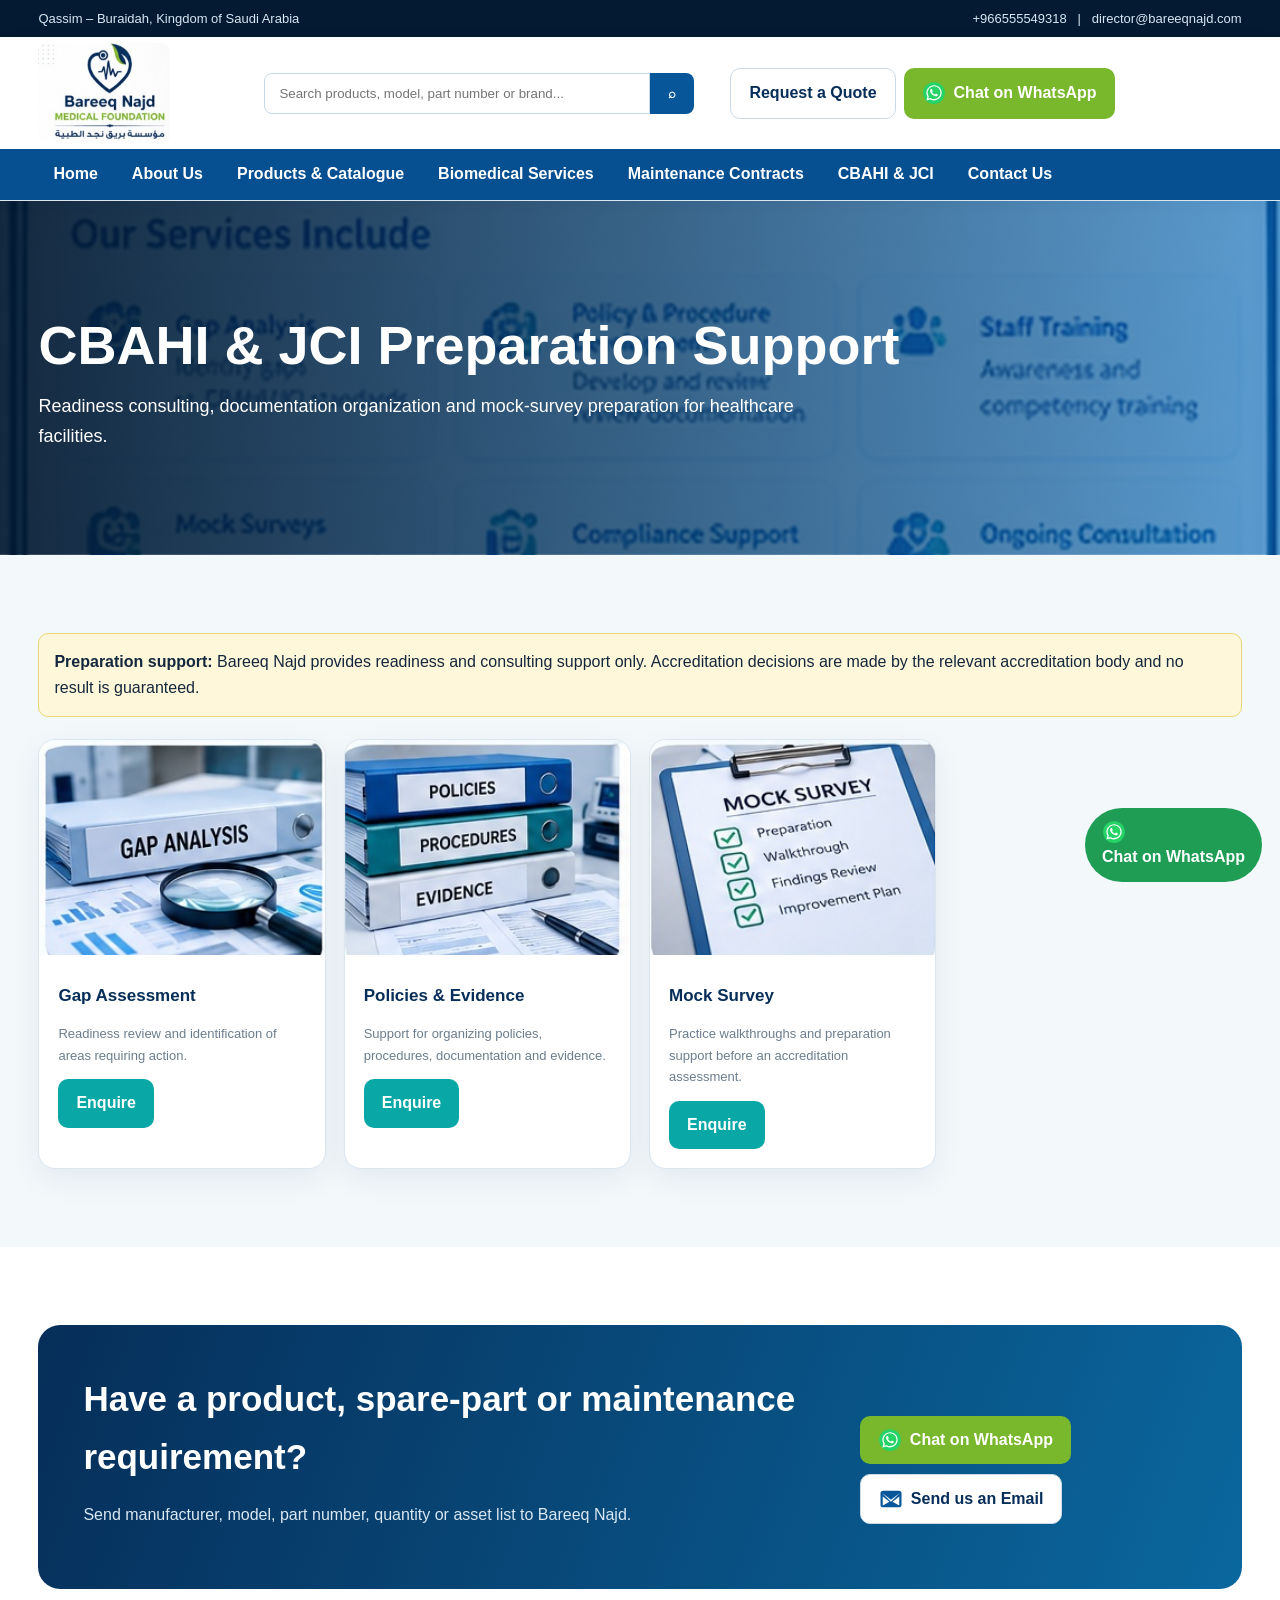
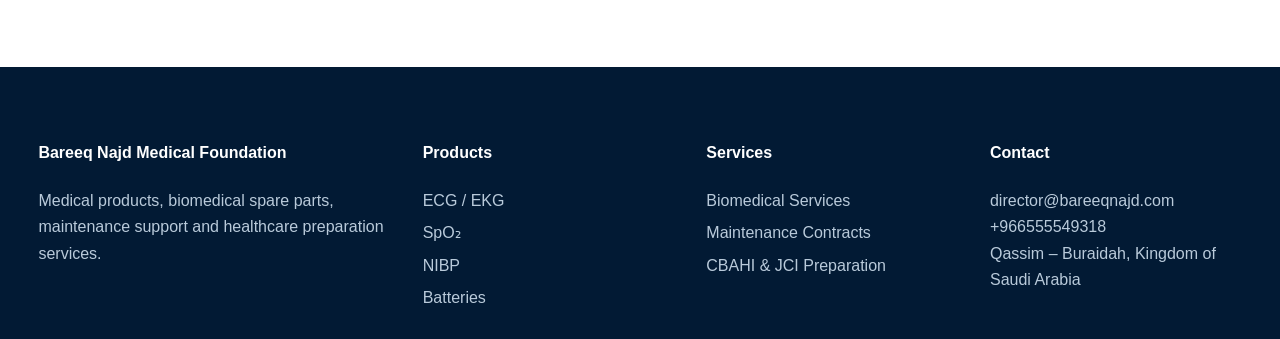
<file: quality.html>
<!doctype html><html><head><meta charset="utf-8"><meta name="viewport" content="width=device-width,initial-scale=1"><title>Bareeq Najd Medical Foundation</title><style>/*
Theme Name: Bareeq Najd Premium
Theme URI: https://bareeqnajd.com/
Author: Bareeq Najd Medical Foundation
Description: Premium healthcare supply, biomedical engineering, maintenance and accreditation-preparation WordPress theme.
Version: 3.0.0
Requires at least: 6.0
Requires PHP: 7.4
Text Domain: bareeq-najd
*/
:root{--navy:#062e59;--deep:#031a32;--blue:#0869b7;--cyan:#0aa7a7;--green:#79b72d;--ice:#f3f8fb;--white:#fff;--ink:#13273d;--muted:#6c7d8d;--line:#dbe6ef;--shadow:0 20px 55px rgba(3,42,78,.13)}
*{box-sizing:border-box}html{scroll-behavior:smooth}body{margin:0;background:#fff;color:var(--ink);font-family:Inter,Segoe UI,Arial,sans-serif;line-height:1.65}a{text-decoration:none;color:inherit}img{max-width:100%;display:block}.wrap{width:min(1280px,94%);margin:auto}
.top{background:var(--deep);color:#d8e7f3;font-size:13px}.top .wrap{display:flex;justify-content:space-between;gap:20px;padding:8px 0;flex-wrap:wrap}.header{background:#fff;position:sticky;top:0;z-index:999;border-bottom:1px solid var(--line);box-shadow:0 3px 15px rgba(0,0,0,.035)}.admin-bar .header{top:32px}.headrow{min-height:84px;display:flex;align-items:center;gap:24px}.brand{display:flex;align-items:center;gap:11px;min-width:300px;font-weight:900;color:var(--navy)}.brand img,.brand .custom-logo{height:55px;width:auto;border-radius:9px}.nav{display:flex;gap:4px;align-items:center;flex:1;justify-content:center}.nav a{padding:11px 10px;font-size:14px;font-weight:800;color:#29435d;border-radius:8px}.nav a:hover{background:#edf6fa;color:var(--cyan)}.head-actions{display:flex;gap:8px}.btn{display:inline-flex;align-items:center;justify-content:center;padding:11px 18px;border-radius:10px;background:var(--cyan);color:#fff!important;font-weight:900;border:0;cursor:pointer}.btn.green{background:var(--green)}.btn.light{background:#fff;color:var(--navy)!important;border:1px solid #cad9e5}.catnav{background:var(--navy);color:#fff}.catnav .wrap{display:flex;overflow:auto}.catnav a{padding:12px 14px;white-space:nowrap;font-size:13px;font-weight:800}.catnav a:hover{background:rgba(255,255,255,.1)}
.hero{min-height:680px;display:flex;align-items:center;color:#fff;background-size:cover;background-position:center}.hero-copy{max-width:850px;padding:95px 0}.eyebrow{font-size:12px;letter-spacing:.16em;text-transform:uppercase;font-weight:900;color:#d8f1bb}.hero h1{font-size:clamp(48px,6vw,78px);line-height:1.02;margin:10px 0 20px}.hero p{max-width:770px;font-size:19px;color:#e3edf6}.hero-buttons{display:flex;gap:10px;flex-wrap:wrap;margin-top:26px}.trust{display:grid;grid-template-columns:repeat(4,1fr);gap:14px;margin-top:-42px;position:relative;z-index:3}.trust-card{background:#fff;border:1px solid var(--line);border-radius:15px;padding:20px;box-shadow:var(--shadow)}.trust-card b{display:block;color:var(--navy);font-size:16px}.trust-card span{font-size:12px;color:var(--muted)}
.section{padding:78px 0}.soft{background:var(--ice)}.section-head{display:flex;justify-content:space-between;align-items:end;gap:20px;margin-bottom:27px}.section-head h2{margin:0;color:var(--navy);font-size:36px;line-height:1.15}.section-head p{margin:5px 0 0;color:var(--muted);max-width:720px}.departments{display:grid;grid-template-columns:repeat(4,1fr);gap:17px}.dept{background:#fff;border:1px solid var(--line);border-radius:16px;padding:21px;box-shadow:0 8px 26px rgba(4,45,86,.05);transition:.2s}.dept:hover{transform:translateY(-4px);box-shadow:var(--shadow)}.dept .num{font-size:11px;color:var(--cyan);font-weight:900}.dept h3{color:var(--navy);margin:7px 0}.dept p{font-size:13px;color:var(--muted);margin:0}.cards{display:grid;grid-template-columns:repeat(4,1fr);gap:18px}.card{background:#fff;border:1px solid var(--line);border-radius:17px;overflow:hidden;box-shadow:0 10px 30px rgba(3,42,78,.07);transition:.2s}.card:hover{transform:translateY(-5px);box-shadow:var(--shadow)}.card img{height:215px;width:100%;object-fit:cover}.card-body{padding:19px}.tag{display:inline-block;background:#eaf6e5;color:#4d821c;padding:5px 8px;border-radius:999px;font-size:10px;font-weight:900;text-transform:uppercase}.card h3{color:var(--navy);font-size:17px;margin:8px 0}.card p{font-size:13px;color:var(--muted)}.meta{font-size:11px;color:#577188;margin-bottom:13px}
.split{display:grid;grid-template-columns:1fr 1fr;gap:45px;align-items:center}.split img{width:100%;height:480px;object-fit:cover;border-radius:20px;box-shadow:var(--shadow)}.split h2{font-size:40px;color:var(--navy);line-height:1.15;margin:0 0 15px}.ticks{display:grid;grid-template-columns:1fr 1fr;gap:10px;margin:20px 0}.tick{background:#f4f9fb;border:1px solid var(--line);padding:12px;border-radius:10px;font-size:13px;font-weight:700}
.pagehero{padding:115px 0 85px;color:#fff;background-size:cover;background-position:center}.pagehero h1{font-size:54px;line-height:1.08;margin:0 0 10px}.pagehero p{max-width:800px;font-size:18px}.three{display:grid;grid-template-columns:repeat(3,1fr);gap:18px}.box{background:#fff;border:1px solid var(--line);border-radius:16px;padding:23px}.box h3{margin:0 0 8px;color:var(--navy)}.box p{margin:0;color:var(--muted)}
.catalog{display:grid;grid-template-columns:260px 1fr;gap:26px}.sidebar{background:#fff;border:1px solid var(--line);border-radius:16px;padding:18px;height:max-content;position:sticky;top:155px}.sidebar h3{color:var(--navy);margin-top:0}.sidebar button{display:block;width:100%;border:0;background:none;text-align:left;padding:9px 0;border-bottom:1px solid #edf2f6;cursor:pointer}.sidebar button.active{color:var(--cyan);font-weight:900}.toolbar{display:flex;gap:10px;flex-wrap:wrap;margin-bottom:18px}.toolbar input,.toolbar select{padding:12px;border:1px solid #c9d8e5;border-radius:9px;background:#fff}.toolbar input{flex:1;min-width:250px}.notice{background:#fff7d9;border:1px solid #ead676;border-radius:10px;padding:15px}.gallery{display:grid;grid-template-columns:repeat(3,1fr);gap:15px}.gallery img{width:100%;height:250px;object-fit:cover;border-radius:15px}.contact{display:grid;grid-template-columns:.8fr 1.2fr;gap:24px}.entry-content{margin-top:25px}.entry-content input,.entry-content textarea,.entry-content select{max-width:100%;padding:12px;border:1px solid #cad8e5;border-radius:8px}
.cta{background:linear-gradient(110deg,var(--navy),#0a679e);color:#fff;border-radius:22px;padding:45px;display:flex;justify-content:space-between;align-items:center;gap:25px}.cta h2{margin:0;font-size:35px}.cta p{color:#d9e8f3}.footer{background:#021a34;color:#b9cada;padding:52px 0 22px}.footer-grid{display:grid;grid-template-columns:1.4fr 1fr 1fr 1fr;gap:32px}.footer h4{color:#fff}.footer a{display:block;margin:6px 0}.copy{border-top:1px solid rgba(255,255,255,.1);margin-top:28px;padding-top:17px;font-size:13px}.wa{position:fixed;right:18px;bottom:18px;background:#1f9d55;color:#fff!important;padding:12px 17px;border-radius:999px;font-weight:900;z-index:999}
@media(max-width:1080px){.nav{display:none}.departments{grid-template-columns:repeat(3,1fr)}.cards{grid-template-columns:repeat(3,1fr)}.catalog{grid-template-columns:1fr}.sidebar{position:static}.footer-grid{grid-template-columns:repeat(2,1fr)}}
@media(max-width:782px){.admin-bar .header{top:46px}}
@media(max-width:720px){.brand span{display:none}.brand{min-width:auto}.head-actions .light{display:none}.trust,.departments,.cards,.three,.split,.gallery,.contact,.footer-grid{grid-template-columns:1fr}.hero{min-height:590px}.hero h1{font-size:44px}.trust{margin-top:20px}.pagehero h1{font-size:42px}.cta{display:block;padding:30px}}

.brand{min-width:360px!important}.brand img{height:70px!important;max-width:330px!important;object-fit:contain!important;background:#fff!important}.headrow{min-height:98px!important}
@media(max-width:720px){.brand{min-width:auto!important}.brand img{height:58px!important;max-width:230px!important}}

/* 2026 catalogue redesign */
.brand{min-width:330px!important}.brand img{height:72px!important;max-width:330px!important;width:auto!important;object-fit:contain!important}
.header-search{flex:1;display:flex;max-width:430px;margin:0 12px}.header-search input{width:100%;border:1px solid #c7d8e7;border-radius:8px 0 0 8px;padding:12px 14px}.header-search button{border:0;background:#07569a;color:white;padding:0 18px;border-radius:0 8px 8px 0;font-weight:900}
.catalog-hero{background:linear-gradient(100deg,#f7fbff,#eaf5fb);padding:34px 0;border-bottom:1px solid #d9e8f1}.catalog-hero h1{font-size:40px;color:#064c8c;margin:0}.catalog-hero p{margin:3px 0;color:#315f85;font-weight:700}
.benefits{display:grid;grid-template-columns:repeat(4,1fr);gap:10px;margin-top:18px}.benefit{background:#fff;border:1px solid #d8e6ef;border-radius:12px;padding:14px 16px}.benefit b{display:block;color:#064c8c}.benefit span{font-size:12px;color:#6b8195}
.catalog-grid{display:grid;grid-template-columns:repeat(5,1fr);gap:10px}.catalog-card{background:#fff;border:1px solid #d6e5ef;border-radius:10px;overflow:hidden;display:flex;flex-direction:column;box-shadow:0 5px 18px rgba(3,42,78,.05)}.catalog-card img{width:100%;height:175px;object-fit:contain;background:#fff;padding:8px}.catalog-card .inside{padding:12px;display:flex;flex-direction:column;flex:1}.catalog-card h3{font-size:15px;line-height:1.25;color:#064c8c;margin:0 0 6px}.catalog-card p{font-size:12px;line-height:1.45;color:#62788c;margin:0 0 12px;flex:1}.catalog-card .btn{padding:9px 12px;border-radius:6px;background:#07569a;font-size:12px}
.home-product-grid{display:grid;grid-template-columns:repeat(4,1fr);gap:14px}
.home-product-grid .catalog-card img{height:190px}
.hero-new{min-height:540px;background:linear-gradient(90deg,rgba(2,37,73,.96),rgba(5,91,145,.74),rgba(255,255,255,.08)),url('home-hero.jpg') center/cover;display:flex;align-items:center;color:#fff}.hero-new h1{font-size:62px;line-height:1.0;margin:8px 0 15px}.hero-new h1 em{font-style:normal;color:#8fc83e}.hero-new p{font-size:19px;max-width:690px}.mission-badges{display:flex;gap:12px;flex-wrap:wrap;margin:22px 0}.mission-badges span{background:rgba(255,255,255,.12);border:1px solid rgba(255,255,255,.28);padding:9px 12px;border-radius:999px;font-weight:800;font-size:12px}
@media(max-width:1100px){.catalog-grid{grid-template-columns:repeat(3,1fr)}.benefits,.home-product-grid{grid-template-columns:repeat(2,1fr)}.header-search{display:none}}
@media(max-width:650px){.catalog-grid,.benefits,.home-product-grid{grid-template-columns:1fr}.hero-new h1{font-size:44px}.brand img{max-width:240px!important;height:60px!important}}

.brand{min-width:190px!important;display:flex!important;justify-content:flex-start!important}.brand img{height:100px!important;max-width:180px!important;width:auto!important;object-fit:contain!important;background:#fff!important}.headrow{min-height:112px!important}
.feature3{display:grid;grid-template-columns:repeat(3,1fr);gap:18px}.feature-photo{position:relative;min-height:330px;border-radius:18px;overflow:hidden;box-shadow:0 10px 28px rgba(4,50,91,.12);background:#fff}.feature-photo img{width:100%;height:330px;object-fit:cover}.feature-overlay{position:absolute;left:0;right:0;bottom:0;padding:52px 22px 22px;background:linear-gradient(transparent,rgba(3,34,67,.94));color:#fff}.feature-overlay h3{font-size:24px;margin:0 0 7px}.feature-overlay p{margin:0 0 14px;color:#e7f2fb}.feature-overlay .btn{background:#fff;color:#07569a}@media(max-width:850px){.feature3{grid-template-columns:1fr}.brand img{height:82px!important;max-width:150px!important}}
.contact-icon{width:24px;height:24px;object-fit:contain;vertical-align:middle;margin-right:8px}.icon-btn{display:inline-flex!important;align-items:center!important;justify-content:center!important}</style></head><body><div class="top"><div class="wrap"><span>Qassim – Buraidah, Kingdom of Saudi Arabia</span><span>+966555549318 &nbsp; | &nbsp; director@bareeqnajd.com</span></div></div><header class="header"><div class="wrap headrow"><a class="brand" href="index.html"><img src="bareeq-logo-official.png" alt="Bareeq Najd Medical Foundation"></a><div class="header-search"><input placeholder="Search products, model, part number or brand..."><button onclick="location.href='products.html'">⌕</button></div><div class="head-actions"><a class="btn light" href="contact.html">Request a Quote</a><a class="btn green" href="https://wa.me/966555549318"><img class="contact-icon" src="whatsapp-icon.svg" alt="">Chat on WhatsApp</a></div></div><nav style="background:#064f91;color:white"><div class="wrap" style="display:flex;gap:4px;overflow:auto"><a style="padding:12px 15px;font-weight:800" href="index.html">Home</a><a style="padding:12px 15px;font-weight:800" href="about.html">About Us</a><a style="padding:12px 15px;font-weight:800" href="products.html">Products & Catalogue</a><a style="padding:12px 15px;font-weight:800" href="services.html">Biomedical Services</a><a style="padding:12px 15px;font-weight:800" href="maintenance.html">Maintenance Contracts</a><a style="padding:12px 15px;font-weight:800" href="quality.html">CBAHI & JCI</a><a style="padding:12px 15px;font-weight:800" href="contact.html">Contact Us</a></div></nav></header><section class="pagehero" style="background-image:linear-gradient(90deg,#031a32ee,#0869b7a8),url('quality-hero.jpg')"><div class="wrap"><h1>CBAHI & JCI Preparation Support</h1><p>Readiness consulting, documentation organization and mock-survey preparation for healthcare facilities.</p></div></section><section class="section soft"><div class="wrap"><div class='notice' style='margin-bottom:22px'><b>Preparation support:</b> Bareeq Najd provides readiness and consulting support only. Accreditation decisions are made by the relevant accreditation body and no result is guaranteed.</div><div class="cards"><article class='card'><img src='gap-assessment.jpg' alt='Gap Assessment'><div class='card-body'><h3>Gap Assessment</h3><p>Readiness review and identification of areas requiring action.</p><a class='btn' href='contact.html'>Enquire</a></div></article><article class='card'><img src='policies-evidence.jpg' alt='Policies & Evidence'><div class='card-body'><h3>Policies & Evidence</h3><p>Support for organizing policies, procedures, documentation and evidence.</p><a class='btn' href='contact.html'>Enquire</a></div></article><article class='card'><img src='mock-survey.jpg' alt='Mock Survey'><div class='card-body'><h3>Mock Survey</h3><p>Practice walkthroughs and preparation support before an accreditation assessment.</p><a class='btn' href='contact.html'>Enquire</a></div></article></div></div></section><section class="section"><div class="wrap"><div class="cta"><div><h2>Have a product, spare-part or maintenance requirement?</h2><p>Send manufacturer, model, part number, quantity or asset list to Bareeq Najd.</p></div><div class="hero-buttons"><a class="btn green" href="https://wa.me/966555549318"><img class="contact-icon" src="whatsapp-icon.svg" alt="">Chat on WhatsApp</a><a class="btn light" href="mailto:director@bareeqnajd.com"><img class="contact-icon" src="email-icon.svg" alt="">Send us an Email</a></div></div></div></section>
<footer class="footer"><div class="wrap"><div class="footer-grid"><div><h4>Bareeq Najd Medical Foundation</h4><p>Medical products, biomedical spare parts, maintenance support and healthcare preparation services.</p></div><div><h4>Products</h4><a href="products.html">ECG / EKG</a><a href="products.html">SpO₂</a><a href="products.html">NIBP</a><a href="products.html">Batteries</a></div><div><h4>Services</h4><a href="services.html">Biomedical Services</a><a href="maintenance.html">Maintenance Contracts</a><a href="quality.html">CBAHI & JCI Preparation</a></div><div><h4>Contact</h4><p>director@bareeqnajd.com<br>+966555549318<br>Qassim – Buraidah, Kingdom of Saudi Arabia</p></div></div></div></footer><a class="wa" href="https://wa.me/966555549318"><img class="contact-icon" src="whatsapp-icon.svg" alt="">Chat on WhatsApp</a></body></html>
</file>
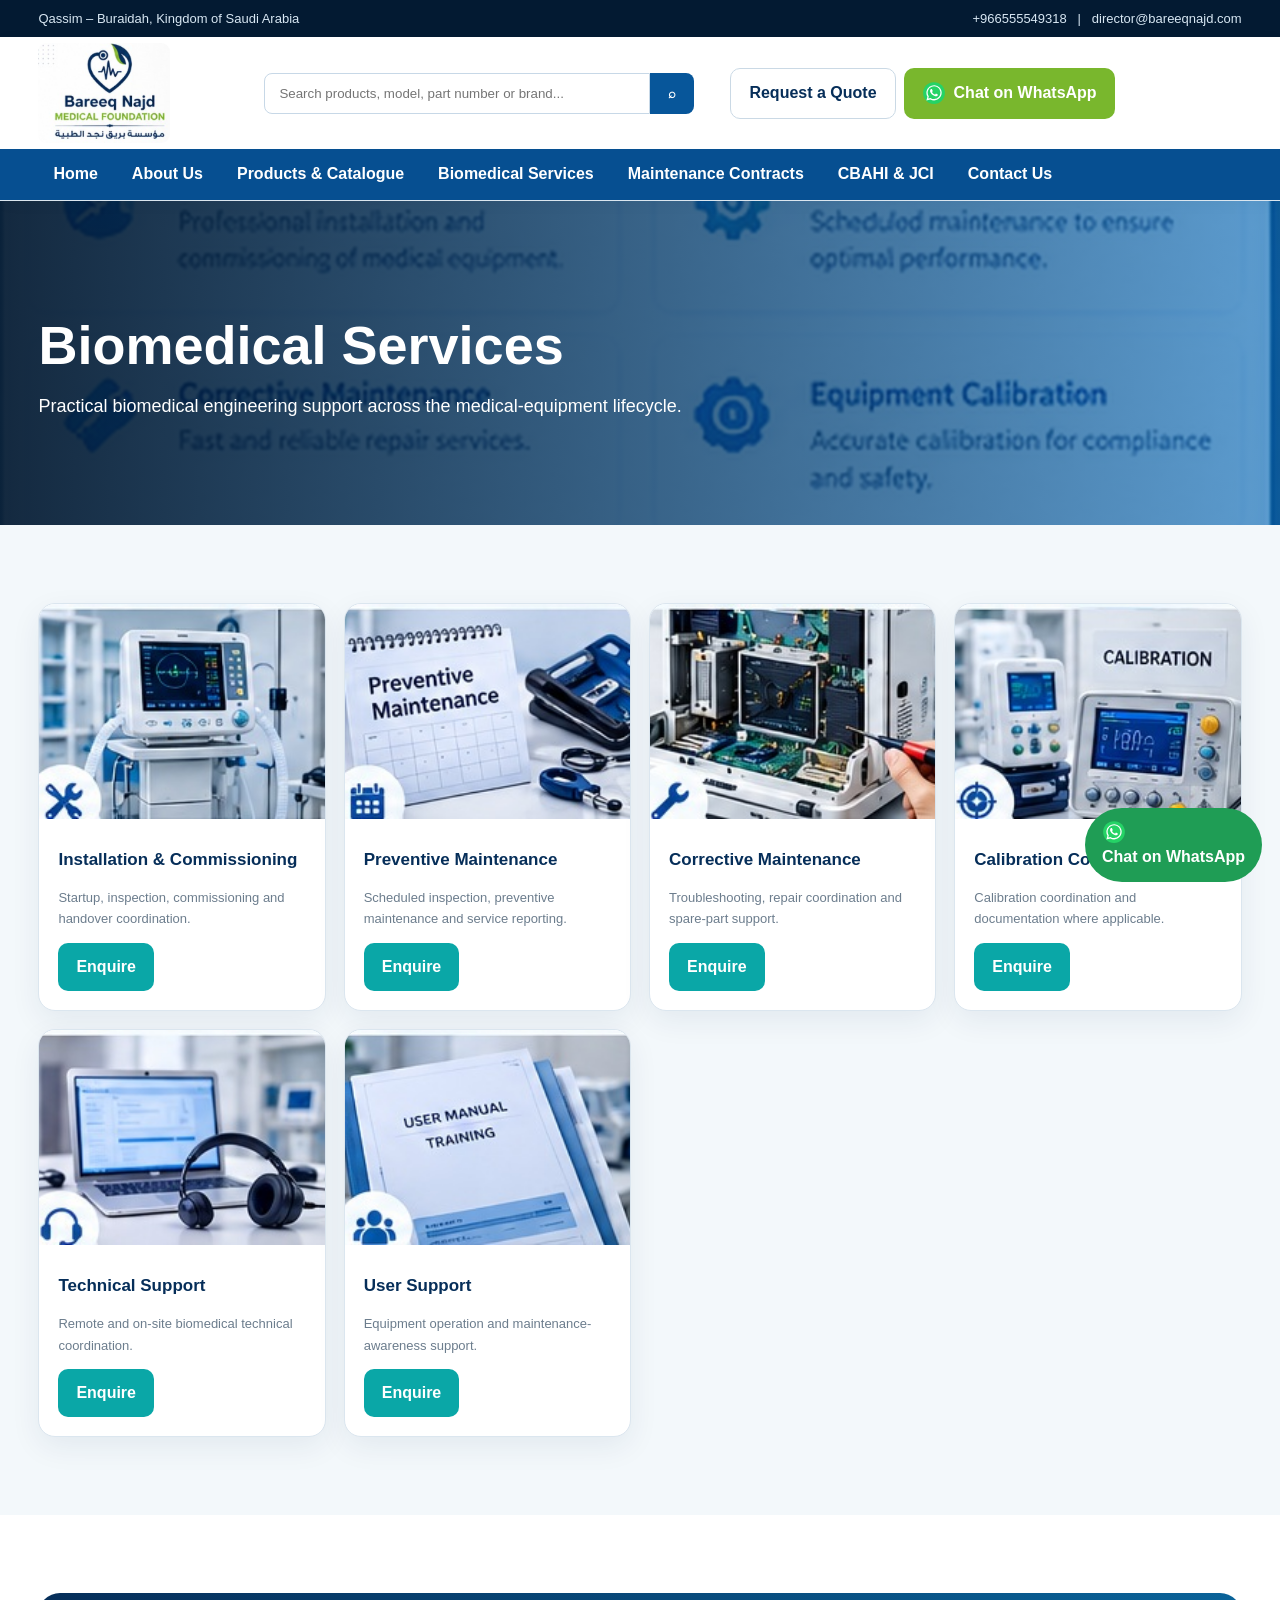
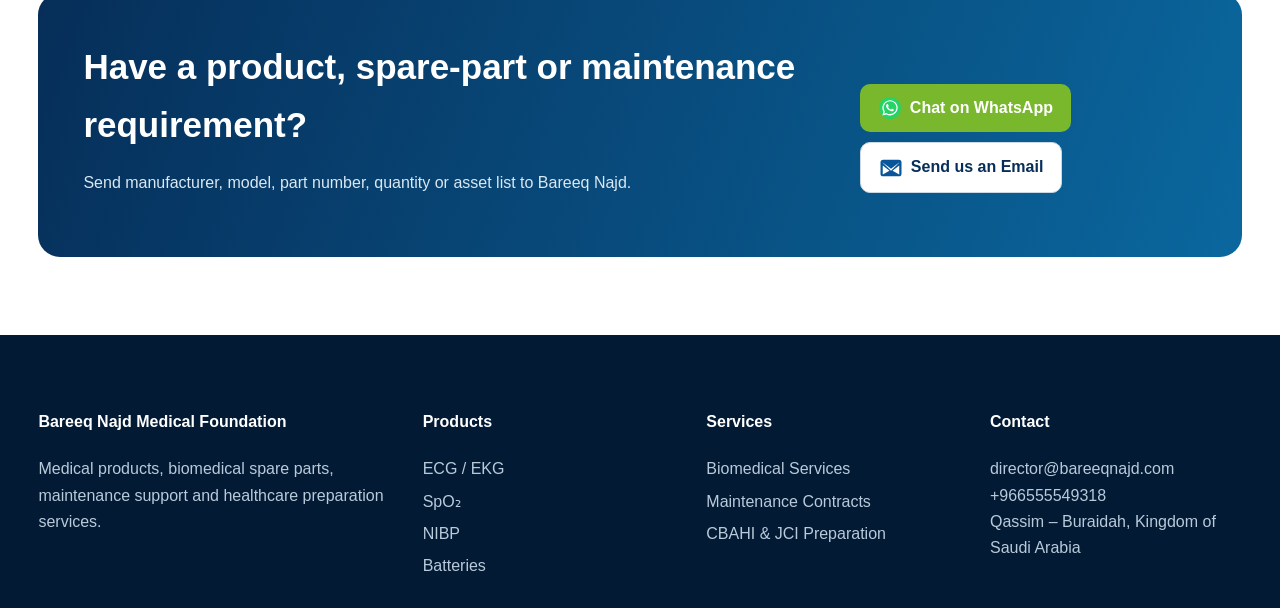
<file: services.html>
<!doctype html><html><head><meta charset="utf-8"><meta name="viewport" content="width=device-width,initial-scale=1"><title>Bareeq Najd Medical Foundation</title><style>/*
Theme Name: Bareeq Najd Premium
Theme URI: https://bareeqnajd.com/
Author: Bareeq Najd Medical Foundation
Description: Premium healthcare supply, biomedical engineering, maintenance and accreditation-preparation WordPress theme.
Version: 3.0.0
Requires at least: 6.0
Requires PHP: 7.4
Text Domain: bareeq-najd
*/
:root{--navy:#062e59;--deep:#031a32;--blue:#0869b7;--cyan:#0aa7a7;--green:#79b72d;--ice:#f3f8fb;--white:#fff;--ink:#13273d;--muted:#6c7d8d;--line:#dbe6ef;--shadow:0 20px 55px rgba(3,42,78,.13)}
*{box-sizing:border-box}html{scroll-behavior:smooth}body{margin:0;background:#fff;color:var(--ink);font-family:Inter,Segoe UI,Arial,sans-serif;line-height:1.65}a{text-decoration:none;color:inherit}img{max-width:100%;display:block}.wrap{width:min(1280px,94%);margin:auto}
.top{background:var(--deep);color:#d8e7f3;font-size:13px}.top .wrap{display:flex;justify-content:space-between;gap:20px;padding:8px 0;flex-wrap:wrap}.header{background:#fff;position:sticky;top:0;z-index:999;border-bottom:1px solid var(--line);box-shadow:0 3px 15px rgba(0,0,0,.035)}.admin-bar .header{top:32px}.headrow{min-height:84px;display:flex;align-items:center;gap:24px}.brand{display:flex;align-items:center;gap:11px;min-width:300px;font-weight:900;color:var(--navy)}.brand img,.brand .custom-logo{height:55px;width:auto;border-radius:9px}.nav{display:flex;gap:4px;align-items:center;flex:1;justify-content:center}.nav a{padding:11px 10px;font-size:14px;font-weight:800;color:#29435d;border-radius:8px}.nav a:hover{background:#edf6fa;color:var(--cyan)}.head-actions{display:flex;gap:8px}.btn{display:inline-flex;align-items:center;justify-content:center;padding:11px 18px;border-radius:10px;background:var(--cyan);color:#fff!important;font-weight:900;border:0;cursor:pointer}.btn.green{background:var(--green)}.btn.light{background:#fff;color:var(--navy)!important;border:1px solid #cad9e5}.catnav{background:var(--navy);color:#fff}.catnav .wrap{display:flex;overflow:auto}.catnav a{padding:12px 14px;white-space:nowrap;font-size:13px;font-weight:800}.catnav a:hover{background:rgba(255,255,255,.1)}
.hero{min-height:680px;display:flex;align-items:center;color:#fff;background-size:cover;background-position:center}.hero-copy{max-width:850px;padding:95px 0}.eyebrow{font-size:12px;letter-spacing:.16em;text-transform:uppercase;font-weight:900;color:#d8f1bb}.hero h1{font-size:clamp(48px,6vw,78px);line-height:1.02;margin:10px 0 20px}.hero p{max-width:770px;font-size:19px;color:#e3edf6}.hero-buttons{display:flex;gap:10px;flex-wrap:wrap;margin-top:26px}.trust{display:grid;grid-template-columns:repeat(4,1fr);gap:14px;margin-top:-42px;position:relative;z-index:3}.trust-card{background:#fff;border:1px solid var(--line);border-radius:15px;padding:20px;box-shadow:var(--shadow)}.trust-card b{display:block;color:var(--navy);font-size:16px}.trust-card span{font-size:12px;color:var(--muted)}
.section{padding:78px 0}.soft{background:var(--ice)}.section-head{display:flex;justify-content:space-between;align-items:end;gap:20px;margin-bottom:27px}.section-head h2{margin:0;color:var(--navy);font-size:36px;line-height:1.15}.section-head p{margin:5px 0 0;color:var(--muted);max-width:720px}.departments{display:grid;grid-template-columns:repeat(4,1fr);gap:17px}.dept{background:#fff;border:1px solid var(--line);border-radius:16px;padding:21px;box-shadow:0 8px 26px rgba(4,45,86,.05);transition:.2s}.dept:hover{transform:translateY(-4px);box-shadow:var(--shadow)}.dept .num{font-size:11px;color:var(--cyan);font-weight:900}.dept h3{color:var(--navy);margin:7px 0}.dept p{font-size:13px;color:var(--muted);margin:0}.cards{display:grid;grid-template-columns:repeat(4,1fr);gap:18px}.card{background:#fff;border:1px solid var(--line);border-radius:17px;overflow:hidden;box-shadow:0 10px 30px rgba(3,42,78,.07);transition:.2s}.card:hover{transform:translateY(-5px);box-shadow:var(--shadow)}.card img{height:215px;width:100%;object-fit:cover}.card-body{padding:19px}.tag{display:inline-block;background:#eaf6e5;color:#4d821c;padding:5px 8px;border-radius:999px;font-size:10px;font-weight:900;text-transform:uppercase}.card h3{color:var(--navy);font-size:17px;margin:8px 0}.card p{font-size:13px;color:var(--muted)}.meta{font-size:11px;color:#577188;margin-bottom:13px}
.split{display:grid;grid-template-columns:1fr 1fr;gap:45px;align-items:center}.split img{width:100%;height:480px;object-fit:cover;border-radius:20px;box-shadow:var(--shadow)}.split h2{font-size:40px;color:var(--navy);line-height:1.15;margin:0 0 15px}.ticks{display:grid;grid-template-columns:1fr 1fr;gap:10px;margin:20px 0}.tick{background:#f4f9fb;border:1px solid var(--line);padding:12px;border-radius:10px;font-size:13px;font-weight:700}
.pagehero{padding:115px 0 85px;color:#fff;background-size:cover;background-position:center}.pagehero h1{font-size:54px;line-height:1.08;margin:0 0 10px}.pagehero p{max-width:800px;font-size:18px}.three{display:grid;grid-template-columns:repeat(3,1fr);gap:18px}.box{background:#fff;border:1px solid var(--line);border-radius:16px;padding:23px}.box h3{margin:0 0 8px;color:var(--navy)}.box p{margin:0;color:var(--muted)}
.catalog{display:grid;grid-template-columns:260px 1fr;gap:26px}.sidebar{background:#fff;border:1px solid var(--line);border-radius:16px;padding:18px;height:max-content;position:sticky;top:155px}.sidebar h3{color:var(--navy);margin-top:0}.sidebar button{display:block;width:100%;border:0;background:none;text-align:left;padding:9px 0;border-bottom:1px solid #edf2f6;cursor:pointer}.sidebar button.active{color:var(--cyan);font-weight:900}.toolbar{display:flex;gap:10px;flex-wrap:wrap;margin-bottom:18px}.toolbar input,.toolbar select{padding:12px;border:1px solid #c9d8e5;border-radius:9px;background:#fff}.toolbar input{flex:1;min-width:250px}.notice{background:#fff7d9;border:1px solid #ead676;border-radius:10px;padding:15px}.gallery{display:grid;grid-template-columns:repeat(3,1fr);gap:15px}.gallery img{width:100%;height:250px;object-fit:cover;border-radius:15px}.contact{display:grid;grid-template-columns:.8fr 1.2fr;gap:24px}.entry-content{margin-top:25px}.entry-content input,.entry-content textarea,.entry-content select{max-width:100%;padding:12px;border:1px solid #cad8e5;border-radius:8px}
.cta{background:linear-gradient(110deg,var(--navy),#0a679e);color:#fff;border-radius:22px;padding:45px;display:flex;justify-content:space-between;align-items:center;gap:25px}.cta h2{margin:0;font-size:35px}.cta p{color:#d9e8f3}.footer{background:#021a34;color:#b9cada;padding:52px 0 22px}.footer-grid{display:grid;grid-template-columns:1.4fr 1fr 1fr 1fr;gap:32px}.footer h4{color:#fff}.footer a{display:block;margin:6px 0}.copy{border-top:1px solid rgba(255,255,255,.1);margin-top:28px;padding-top:17px;font-size:13px}.wa{position:fixed;right:18px;bottom:18px;background:#1f9d55;color:#fff!important;padding:12px 17px;border-radius:999px;font-weight:900;z-index:999}
@media(max-width:1080px){.nav{display:none}.departments{grid-template-columns:repeat(3,1fr)}.cards{grid-template-columns:repeat(3,1fr)}.catalog{grid-template-columns:1fr}.sidebar{position:static}.footer-grid{grid-template-columns:repeat(2,1fr)}}
@media(max-width:782px){.admin-bar .header{top:46px}}
@media(max-width:720px){.brand span{display:none}.brand{min-width:auto}.head-actions .light{display:none}.trust,.departments,.cards,.three,.split,.gallery,.contact,.footer-grid{grid-template-columns:1fr}.hero{min-height:590px}.hero h1{font-size:44px}.trust{margin-top:20px}.pagehero h1{font-size:42px}.cta{display:block;padding:30px}}

.brand{min-width:360px!important}.brand img{height:70px!important;max-width:330px!important;object-fit:contain!important;background:#fff!important}.headrow{min-height:98px!important}
@media(max-width:720px){.brand{min-width:auto!important}.brand img{height:58px!important;max-width:230px!important}}

/* 2026 catalogue redesign */
.brand{min-width:330px!important}.brand img{height:72px!important;max-width:330px!important;width:auto!important;object-fit:contain!important}
.header-search{flex:1;display:flex;max-width:430px;margin:0 12px}.header-search input{width:100%;border:1px solid #c7d8e7;border-radius:8px 0 0 8px;padding:12px 14px}.header-search button{border:0;background:#07569a;color:white;padding:0 18px;border-radius:0 8px 8px 0;font-weight:900}
.catalog-hero{background:linear-gradient(100deg,#f7fbff,#eaf5fb);padding:34px 0;border-bottom:1px solid #d9e8f1}.catalog-hero h1{font-size:40px;color:#064c8c;margin:0}.catalog-hero p{margin:3px 0;color:#315f85;font-weight:700}
.benefits{display:grid;grid-template-columns:repeat(4,1fr);gap:10px;margin-top:18px}.benefit{background:#fff;border:1px solid #d8e6ef;border-radius:12px;padding:14px 16px}.benefit b{display:block;color:#064c8c}.benefit span{font-size:12px;color:#6b8195}
.catalog-grid{display:grid;grid-template-columns:repeat(5,1fr);gap:10px}.catalog-card{background:#fff;border:1px solid #d6e5ef;border-radius:10px;overflow:hidden;display:flex;flex-direction:column;box-shadow:0 5px 18px rgba(3,42,78,.05)}.catalog-card img{width:100%;height:175px;object-fit:contain;background:#fff;padding:8px}.catalog-card .inside{padding:12px;display:flex;flex-direction:column;flex:1}.catalog-card h3{font-size:15px;line-height:1.25;color:#064c8c;margin:0 0 6px}.catalog-card p{font-size:12px;line-height:1.45;color:#62788c;margin:0 0 12px;flex:1}.catalog-card .btn{padding:9px 12px;border-radius:6px;background:#07569a;font-size:12px}
.home-product-grid{display:grid;grid-template-columns:repeat(4,1fr);gap:14px}
.home-product-grid .catalog-card img{height:190px}
.hero-new{min-height:540px;background:linear-gradient(90deg,rgba(2,37,73,.96),rgba(5,91,145,.74),rgba(255,255,255,.08)),url('home-hero.jpg') center/cover;display:flex;align-items:center;color:#fff}.hero-new h1{font-size:62px;line-height:1.0;margin:8px 0 15px}.hero-new h1 em{font-style:normal;color:#8fc83e}.hero-new p{font-size:19px;max-width:690px}.mission-badges{display:flex;gap:12px;flex-wrap:wrap;margin:22px 0}.mission-badges span{background:rgba(255,255,255,.12);border:1px solid rgba(255,255,255,.28);padding:9px 12px;border-radius:999px;font-weight:800;font-size:12px}
@media(max-width:1100px){.catalog-grid{grid-template-columns:repeat(3,1fr)}.benefits,.home-product-grid{grid-template-columns:repeat(2,1fr)}.header-search{display:none}}
@media(max-width:650px){.catalog-grid,.benefits,.home-product-grid{grid-template-columns:1fr}.hero-new h1{font-size:44px}.brand img{max-width:240px!important;height:60px!important}}

.brand{min-width:190px!important;display:flex!important;justify-content:flex-start!important}.brand img{height:100px!important;max-width:180px!important;width:auto!important;object-fit:contain!important;background:#fff!important}.headrow{min-height:112px!important}
.feature3{display:grid;grid-template-columns:repeat(3,1fr);gap:18px}.feature-photo{position:relative;min-height:330px;border-radius:18px;overflow:hidden;box-shadow:0 10px 28px rgba(4,50,91,.12);background:#fff}.feature-photo img{width:100%;height:330px;object-fit:cover}.feature-overlay{position:absolute;left:0;right:0;bottom:0;padding:52px 22px 22px;background:linear-gradient(transparent,rgba(3,34,67,.94));color:#fff}.feature-overlay h3{font-size:24px;margin:0 0 7px}.feature-overlay p{margin:0 0 14px;color:#e7f2fb}.feature-overlay .btn{background:#fff;color:#07569a}@media(max-width:850px){.feature3{grid-template-columns:1fr}.brand img{height:82px!important;max-width:150px!important}}
.contact-icon{width:24px;height:24px;object-fit:contain;vertical-align:middle;margin-right:8px}.icon-btn{display:inline-flex!important;align-items:center!important;justify-content:center!important}</style></head><body><div class="top"><div class="wrap"><span>Qassim – Buraidah, Kingdom of Saudi Arabia</span><span>+966555549318 &nbsp; | &nbsp; director@bareeqnajd.com</span></div></div><header class="header"><div class="wrap headrow"><a class="brand" href="index.html"><img src="bareeq-logo-official.png" alt="Bareeq Najd Medical Foundation"></a><div class="header-search"><input placeholder="Search products, model, part number or brand..."><button onclick="location.href='products.html'">⌕</button></div><div class="head-actions"><a class="btn light" href="contact.html">Request a Quote</a><a class="btn green" href="https://wa.me/966555549318"><img class="contact-icon" src="whatsapp-icon.svg" alt="">Chat on WhatsApp</a></div></div><nav style="background:#064f91;color:white"><div class="wrap" style="display:flex;gap:4px;overflow:auto"><a style="padding:12px 15px;font-weight:800" href="index.html">Home</a><a style="padding:12px 15px;font-weight:800" href="about.html">About Us</a><a style="padding:12px 15px;font-weight:800" href="products.html">Products & Catalogue</a><a style="padding:12px 15px;font-weight:800" href="services.html">Biomedical Services</a><a style="padding:12px 15px;font-weight:800" href="maintenance.html">Maintenance Contracts</a><a style="padding:12px 15px;font-weight:800" href="quality.html">CBAHI & JCI</a><a style="padding:12px 15px;font-weight:800" href="contact.html">Contact Us</a></div></nav></header><section class="pagehero" style="background-image:linear-gradient(90deg,#031a32ee,#0869b7a8),url('services-hero.jpg')"><div class="wrap"><h1>Biomedical Services</h1><p>Practical biomedical engineering support across the medical-equipment lifecycle.</p></div></section><section class="section soft"><div class="wrap"><div class="cards"><article class='card'><img src='installation-service.jpg' alt='Installation & Commissioning'><div class='card-body'><h3>Installation & Commissioning</h3><p>Startup, inspection, commissioning and handover coordination.</p><a class='btn' href='contact.html'>Enquire</a></div></article><article class='card'><img src='preventive-maintenance.jpg' alt='Preventive Maintenance'><div class='card-body'><h3>Preventive Maintenance</h3><p>Scheduled inspection, preventive maintenance and service reporting.</p><a class='btn' href='contact.html'>Enquire</a></div></article><article class='card'><img src='corrective-maintenance.jpg' alt='Corrective Maintenance'><div class='card-body'><h3>Corrective Maintenance</h3><p>Troubleshooting, repair coordination and spare-part support.</p><a class='btn' href='contact.html'>Enquire</a></div></article><article class='card'><img src='calibration-service.jpg' alt='Calibration Coordination'><div class='card-body'><h3>Calibration Coordination</h3><p>Calibration coordination and documentation where applicable.</p><a class='btn' href='contact.html'>Enquire</a></div></article><article class='card'><img src='technical-support.jpg' alt='Technical Support'><div class='card-body'><h3>Technical Support</h3><p>Remote and on-site biomedical technical coordination.</p><a class='btn' href='contact.html'>Enquire</a></div></article><article class='card'><img src='user-support.jpg' alt='User Support'><div class='card-body'><h3>User Support</h3><p>Equipment operation and maintenance-awareness support.</p><a class='btn' href='contact.html'>Enquire</a></div></article></div></div></section><section class="section"><div class="wrap"><div class="cta"><div><h2>Have a product, spare-part or maintenance requirement?</h2><p>Send manufacturer, model, part number, quantity or asset list to Bareeq Najd.</p></div><div class="hero-buttons"><a class="btn green" href="https://wa.me/966555549318"><img class="contact-icon" src="whatsapp-icon.svg" alt="">Chat on WhatsApp</a><a class="btn light" href="mailto:director@bareeqnajd.com"><img class="contact-icon" src="email-icon.svg" alt="">Send us an Email</a></div></div></div></section>
<footer class="footer"><div class="wrap"><div class="footer-grid"><div><h4>Bareeq Najd Medical Foundation</h4><p>Medical products, biomedical spare parts, maintenance support and healthcare preparation services.</p></div><div><h4>Products</h4><a href="products.html">ECG / EKG</a><a href="products.html">SpO₂</a><a href="products.html">NIBP</a><a href="products.html">Batteries</a></div><div><h4>Services</h4><a href="services.html">Biomedical Services</a><a href="maintenance.html">Maintenance Contracts</a><a href="quality.html">CBAHI & JCI Preparation</a></div><div><h4>Contact</h4><p>director@bareeqnajd.com<br>+966555549318<br>Qassim – Buraidah, Kingdom of Saudi Arabia</p></div></div></div></footer><a class="wa" href="https://wa.me/966555549318"><img class="contact-icon" src="whatsapp-icon.svg" alt="">Chat on WhatsApp</a></body></html>
</file>
